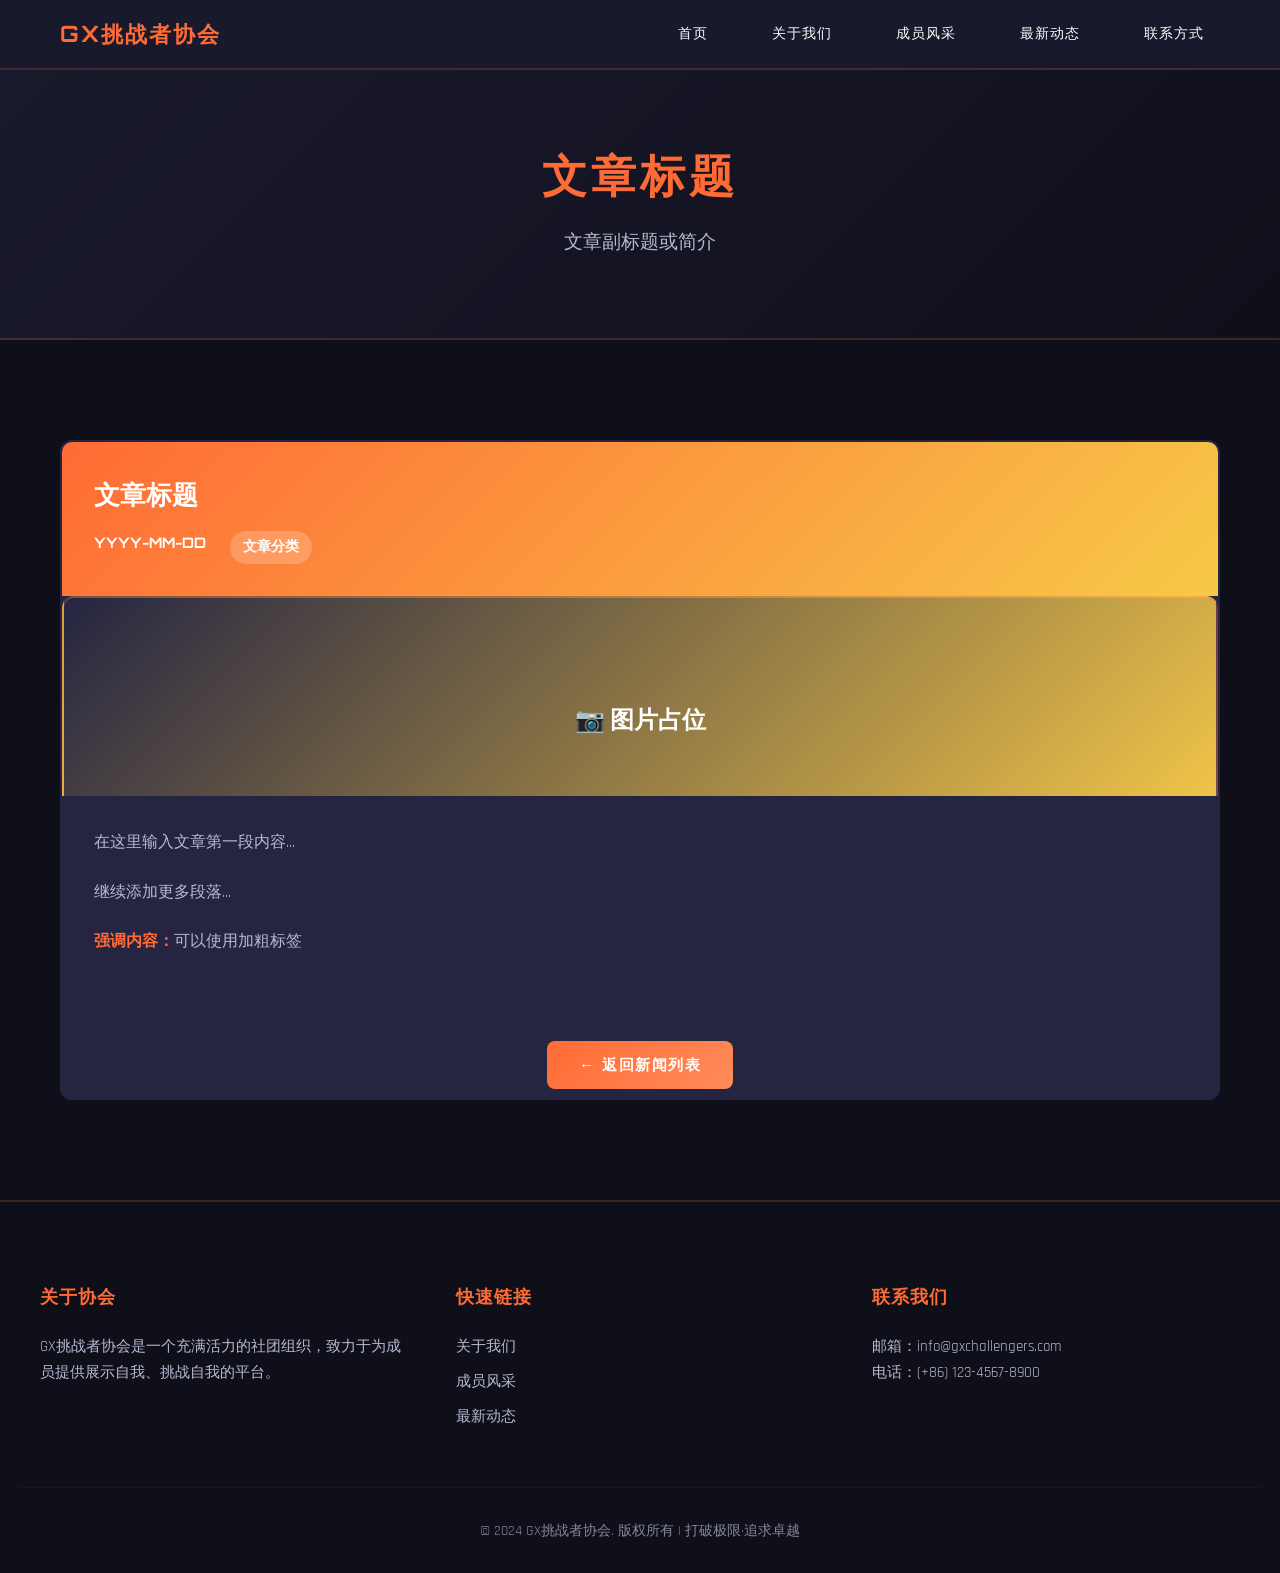
<file: articles/01-template-general.html>
<!DOCTYPE html>
<html lang="zh-CN">
<head>
    <meta charset="UTF-8">
    <meta name="viewport" content="width=device-width, initial-scale=1.0">
    <title>文章标题 - GX挑战者协会</title>
    <link rel="stylesheet" href="../styles.css">
</head>
<body>
    <nav class="navbar">
        <div class="nav-container">
            <div class="logo">
                <span class="logo-text">GX挑战者协会</span>
            </div>
            <ul class="nav-menu">
                <li><a href="../index.html">首页</a></li>
                <li><a href="../about.html">关于我们</a></li>
                <li><a href="../members.html">成员风采</a></li>
                <li><a href="../news.html" class="active">最新动态</a></li>
                <li><a href="../contact.html">联系方式</a></li>
            </ul>
            <div class="hamburger">
                <span></span>
                <span></span>
                <span></span>
            </div>
        </div>
    </nav>

    <section class="page-header">
        <div class="container">
            <h1>文章标题</h1>
            <p>文章副标题或简介</p>
        </div>
    </section>

    <section class="news-list">
        <div class="container">
            <article class="full-news-card">
                <div class="news-header">
                    <h2>文章标题</h2>
                    <div class="news-meta">
                        <span class="date">YYYY-MM-DD</span>
                        <span class="category">文章分类</span>
                    </div>
                </div>
                <div class="news-image">
                    <div class="image-placeholder-large">📷 图片占位</div>
                </div>
                <div class="news-content">
                    <p>在这里输入文章第一段内容...</p>
                    <p>继续添加更多段落...</p>
                    <p><strong>强调内容：</strong>可以使用加粗标签</p>
                </div>
                <div style="text-align: center; margin-top: 2rem;">
                    <a href="../news.html" class="btn btn-primary">← 返回新闻列表</a>
                </div>
            </article>
        </div>
    </section>

    <footer class="footer">
        <div class="footer-content">
            <div class="footer-section">
                <h4>关于协会</h4>
                <p>GX挑战者协会是一个充满活力的社团组织，致力于为成员提供展示自我、挑战自我的平台。</p>
            </div>
            <div class="footer-section">
                <h4>快速链接</h4>
                <ul>
                    <li><a href="../about.html">关于我们</a></li>
                    <li><a href="../members.html">成员风采</a></li>
                    <li><a href="../news.html">最新动态</a></li>
                </ul>
            </div>
            <div class="footer-section">
                <h4>联系我们</h4>
                <p>邮箱：info@gxchallengers.com</p>
                <p>电话：(+86) 123-4567-8900</p>
            </div>
        </div>
        <div class="footer-bottom">
            <p>&copy; 2024 GX挑战者协会. 版权所有 | 打破极限·追求卓越</p>
        </div>
    </footer>

    <script src="../script.js"></script>
</body>
</html>
</file>
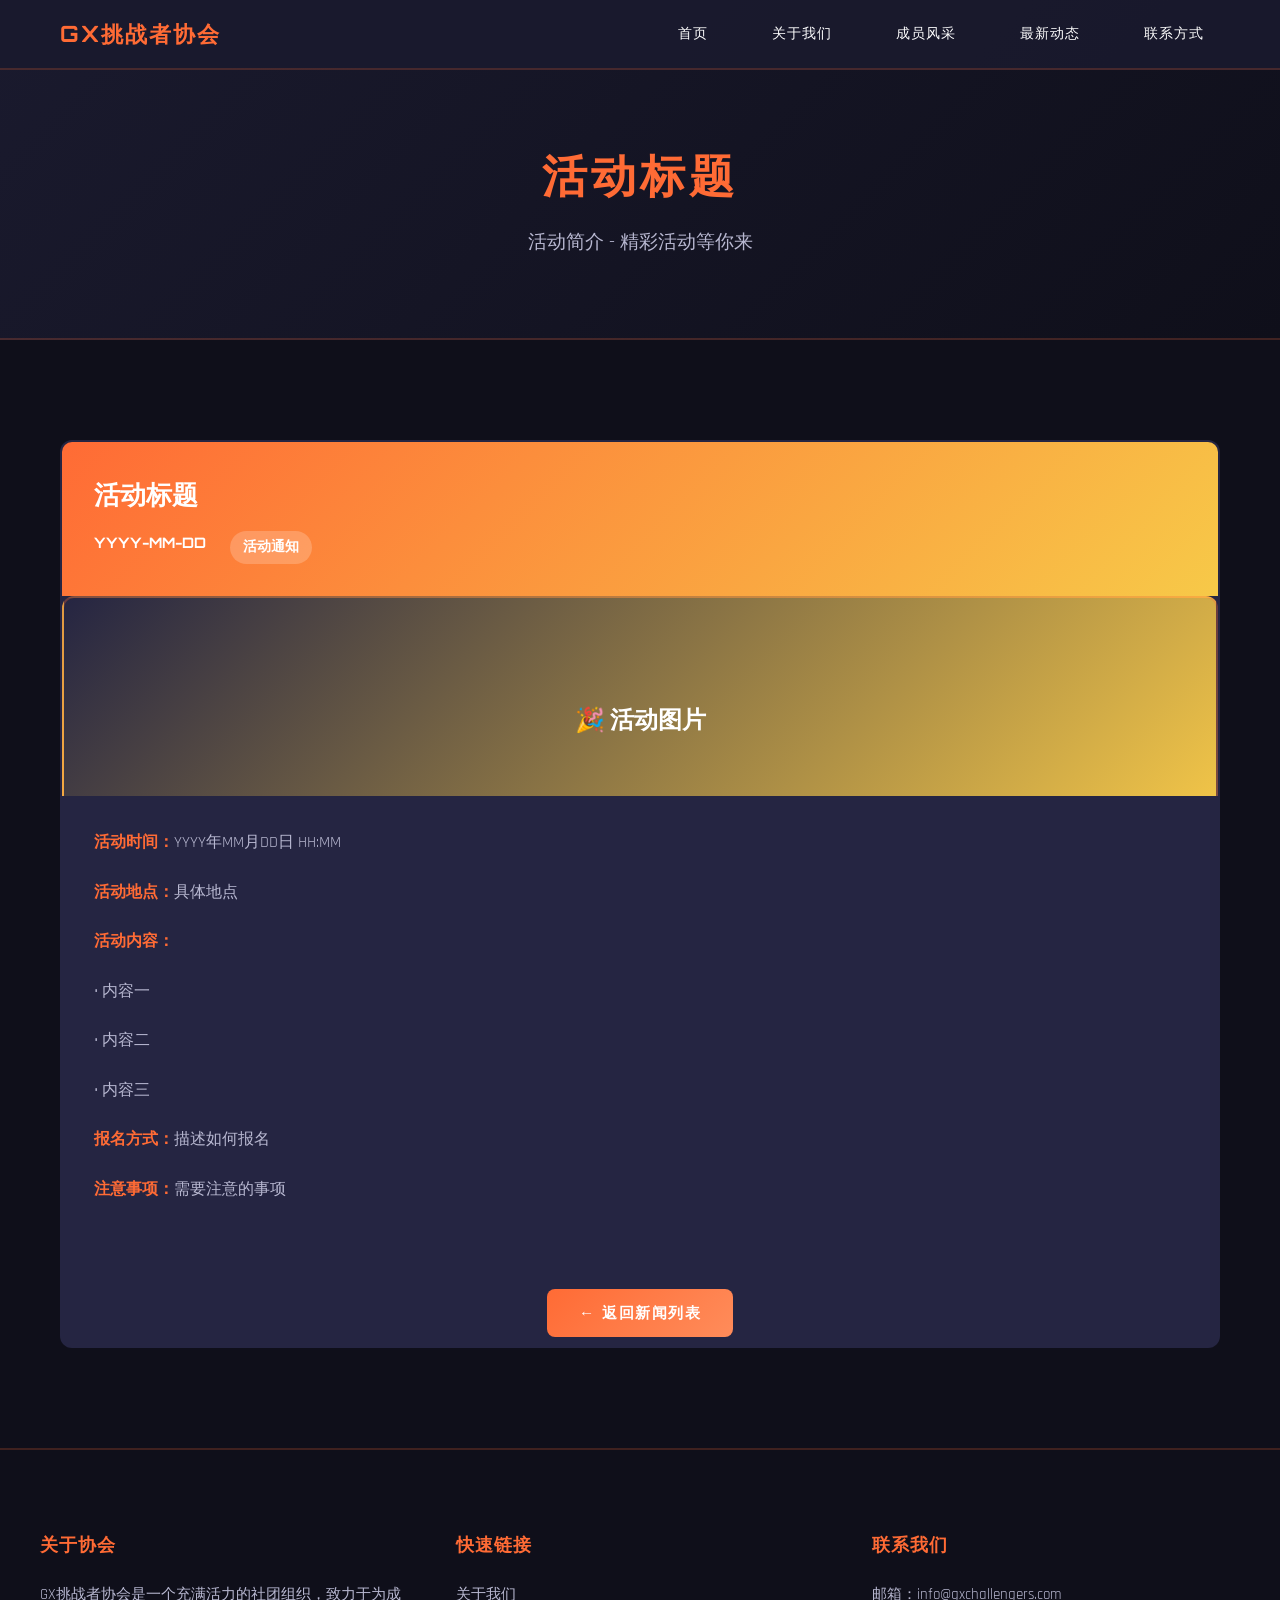
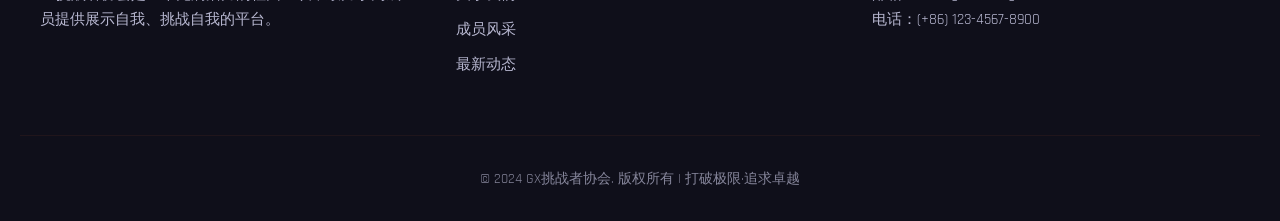
<file: articles/02-template-event.html>
<!DOCTYPE html>
<html lang="zh-CN">
<head>
    <meta charset="UTF-8">
    <meta name="viewport" content="width=device-width, initial-scale=1.0">
    <title>活动标题 - GX挑战者协会</title>
    <link rel="stylesheet" href="../styles.css">
</head>
<body>
    <nav class="navbar">
        <div class="nav-container">
            <div class="logo">
                <span class="logo-text">GX挑战者协会</span>
            </div>
            <ul class="nav-menu">
                <li><a href="../index.html">首页</a></li>
                <li><a href="../about.html">关于我们</a></li>
                <li><a href="../members.html">成员风采</a></li>
                <li><a href="../news.html" class="active">最新动态</a></li>
                <li><a href="../contact.html">联系方式</a></li>
            </ul>
            <div class="hamburger">
                <span></span>
                <span></span>
                <span></span>
            </div>
        </div>
    </nav>

    <section class="page-header">
        <div class="container">
            <h1>活动标题</h1>
            <p>活动简介 - 精彩活动等你来</p>
        </div>
    </section>

    <section class="news-list">
        <div class="container">
            <article class="full-news-card">
                <div class="news-header">
                    <h2>活动标题</h2>
                    <div class="news-meta">
                        <span class="date">YYYY-MM-DD</span>
                        <span class="category">活动通知</span>
                    </div>
                </div>
                <div class="news-image">
                    <div class="image-placeholder-large">🎉 活动图片</div>
                </div>
                <div class="news-content">
                    <p><strong>活动时间：</strong>YYYY年MM月DD日 HH:MM</p>
                    <p><strong>活动地点：</strong>具体地点</p>
                    <p><strong>活动内容：</strong></p>
                    <p>• 内容一</p>
                    <p>• 内容二</p>
                    <p>• 内容三</p>
                    <p><strong>报名方式：</strong>描述如何报名</p>
                    <p><strong>注意事项：</strong>需要注意的事项</p>
                </div>
                <div style="text-align: center; margin-top: 2rem;">
                    <a href="../news.html" class="btn btn-primary">← 返回新闻列表</a>
                </div>
            </article>
        </div>
    </section>

    <footer class="footer">
        <div class="footer-content">
            <div class="footer-section">
                <h4>关于协会</h4>
                <p>GX挑战者协会是一个充满活力的社团组织，致力于为成员提供展示自我、挑战自我的平台。</p>
            </div>
            <div class="footer-section">
                <h4>快速链接</h4>
                <ul>
                    <li><a href="../about.html">关于我们</a></li>
                    <li><a href="../members.html">成员风采</a></li>
                    <li><a href="../news.html">最新动态</a></li>
                </ul>
            </div>
            <div class="footer-section">
                <h4>联系我们</h4>
                <p>邮箱：info@gxchallengers.com</p>
                <p>电话：(+86) 123-4567-8900</p>
            </div>
        </div>
        <div class="footer-bottom">
            <p>&copy; 2024 GX挑战者协会. 版权所有 | 打破极限·追求卓越</p>
        </div>
    </footer>

    <script src="../script.js"></script>
</body>
</html>
</file>
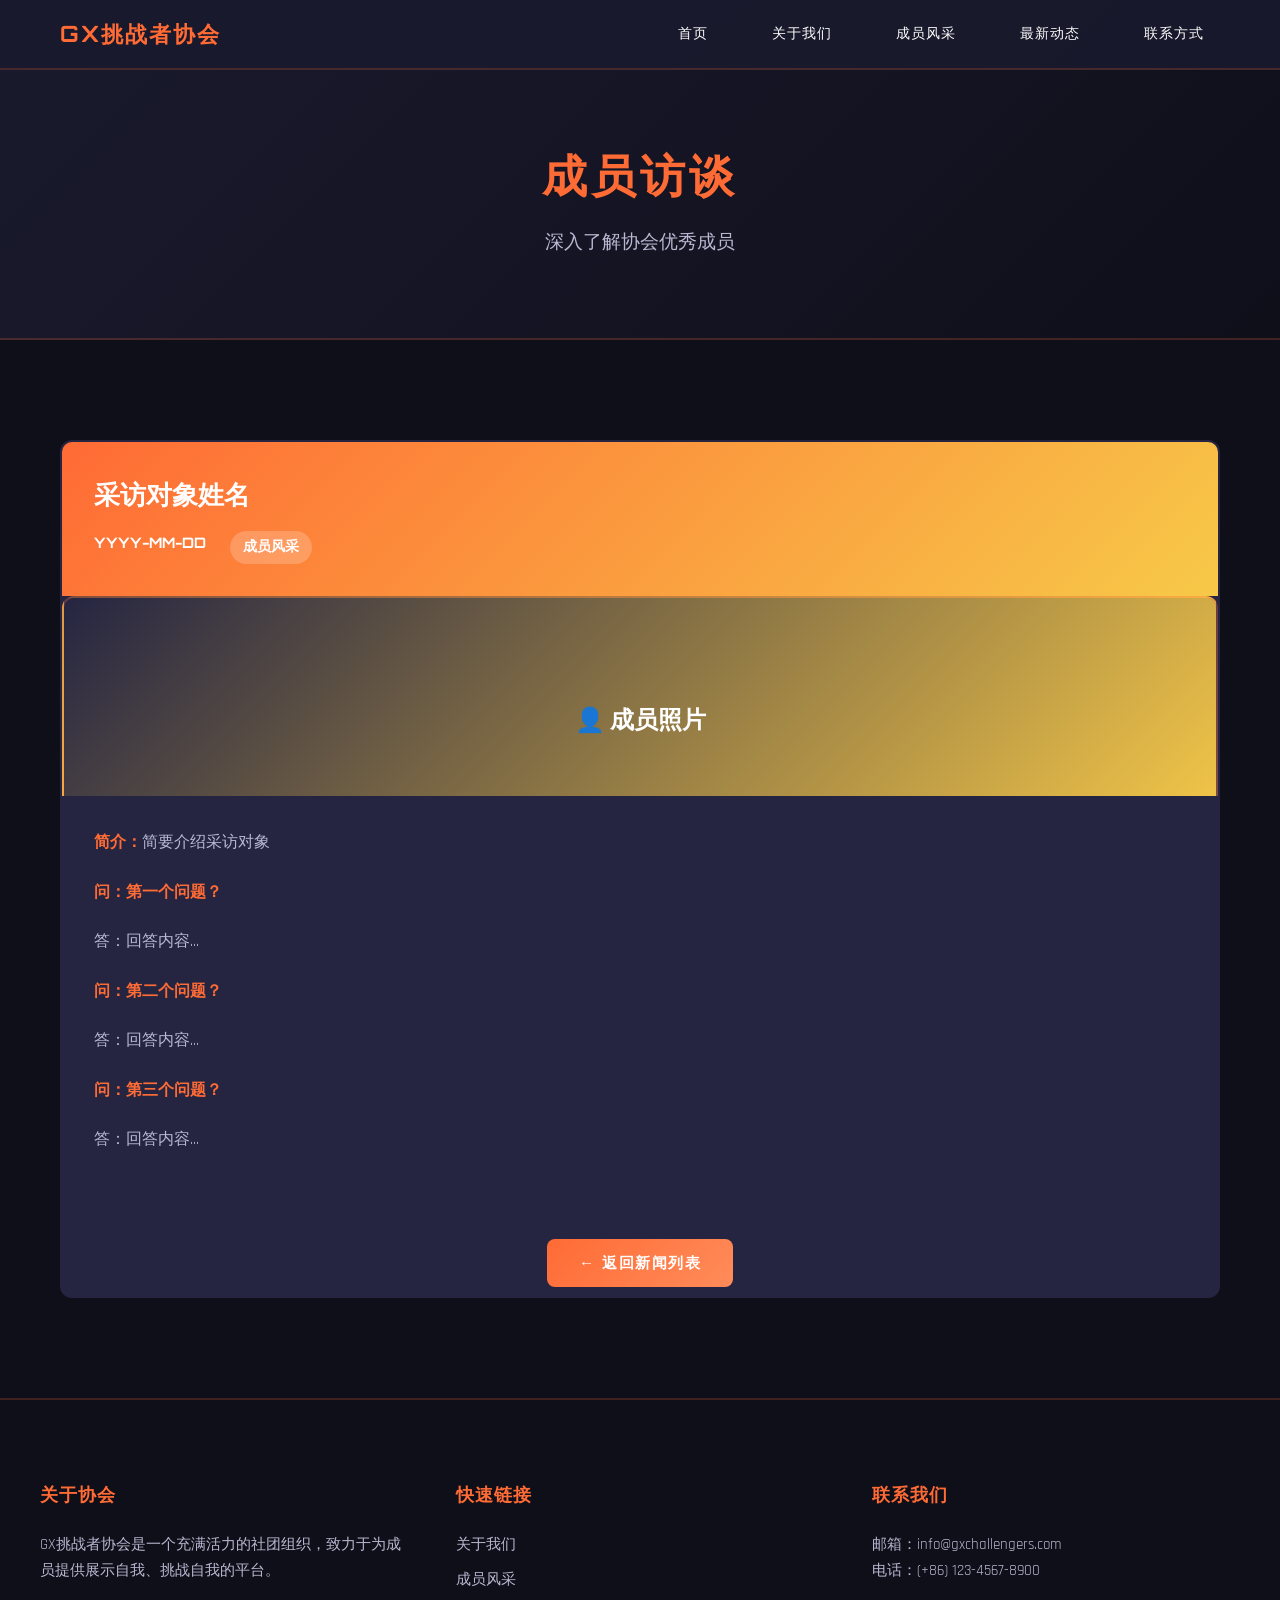
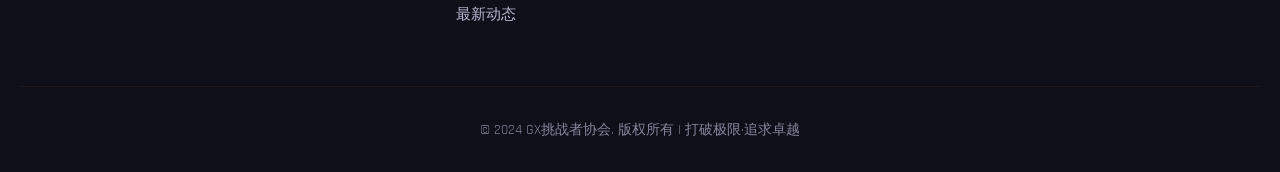
<file: articles/03-template-interview.html>
<!DOCTYPE html>
<html lang="zh-CN">
<head>
    <meta charset="UTF-8">
    <meta name="viewport" content="width=device-width, initial-scale=1.0">
    <title>采访标题 - GX挑战者协会</title>
    <link rel="stylesheet" href="../styles.css">
</head>
<body>
    <nav class="navbar">
        <div class="nav-container">
            <div class="logo">
                <span class="logo-text">GX挑战者协会</span>
            </div>
            <ul class="nav-menu">
                <li><a href="../index.html">首页</a></li>
                <li><a href="../about.html">关于我们</a></li>
                <li><a href="../members.html">成员风采</a></li>
                <li><a href="../news.html" class="active">最新动态</a></li>
                <li><a href="../contact.html">联系方式</a></li>
            </ul>
            <div class="hamburger">
                <span></span>
                <span></span>
                <span></span>
            </div>
        </div>
    </nav>

    <section class="page-header">
        <div class="container">
            <h1>成员访谈</h1>
            <p>深入了解协会优秀成员</p>
        </div>
    </section>

    <section class="news-list">
        <div class="container">
            <article class="full-news-card">
                <div class="news-header">
                    <h2>采访对象姓名</h2>
                    <div class="news-meta">
                        <span class="date">YYYY-MM-DD</span>
                        <span class="category">成员风采</span>
                    </div>
                </div>
                <div class="news-image">
                    <div class="image-placeholder-large">👤 成员照片</div>
                </div>
                <div class="news-content">
                    <p><strong>简介：</strong>简要介绍采访对象</p>
                    <p><strong>问：第一个问题？</strong></p>
                    <p>答：回答内容...</p>
                    <p><strong>问：第二个问题？</strong></p>
                    <p>答：回答内容...</p>
                    <p><strong>问：第三个问题？</strong></p>
                    <p>答：回答内容...</p>
                </div>
                <div style="text-align: center; margin-top: 2rem;">
                    <a href="../news.html" class="btn btn-primary">← 返回新闻列表</a>
                </div>
            </article>
        </div>
    </section>

    <footer class="footer">
        <div class="footer-content">
            <div class="footer-section">
                <h4>关于协会</h4>
                <p>GX挑战者协会是一个充满活力的社团组织，致力于为成员提供展示自我、挑战自我的平台。</p>
            </div>
            <div class="footer-section">
                <h4>快速链接</h4>
                <ul>
                    <li><a href="../about.html">关于我们</a></li>
                    <li><a href="../members.html">成员风采</a></li>
                    <li><a href="../news.html">最新动态</a></li>
                </ul>
            </div>
            <div class="footer-section">
                <h4>联系我们</h4>
                <p>邮箱：info@gxchallengers.com</p>
                <p>电话：(+86) 123-4567-8900</p>
            </div>
        </div>
        <div class="footer-bottom">
            <p>&copy; 2024 GX挑战者协会. 版权所有 | 打破极限·追求卓越</p>
        </div>
    </footer>

    <script src="../script.js"></script>
</body>
</html>
</file>
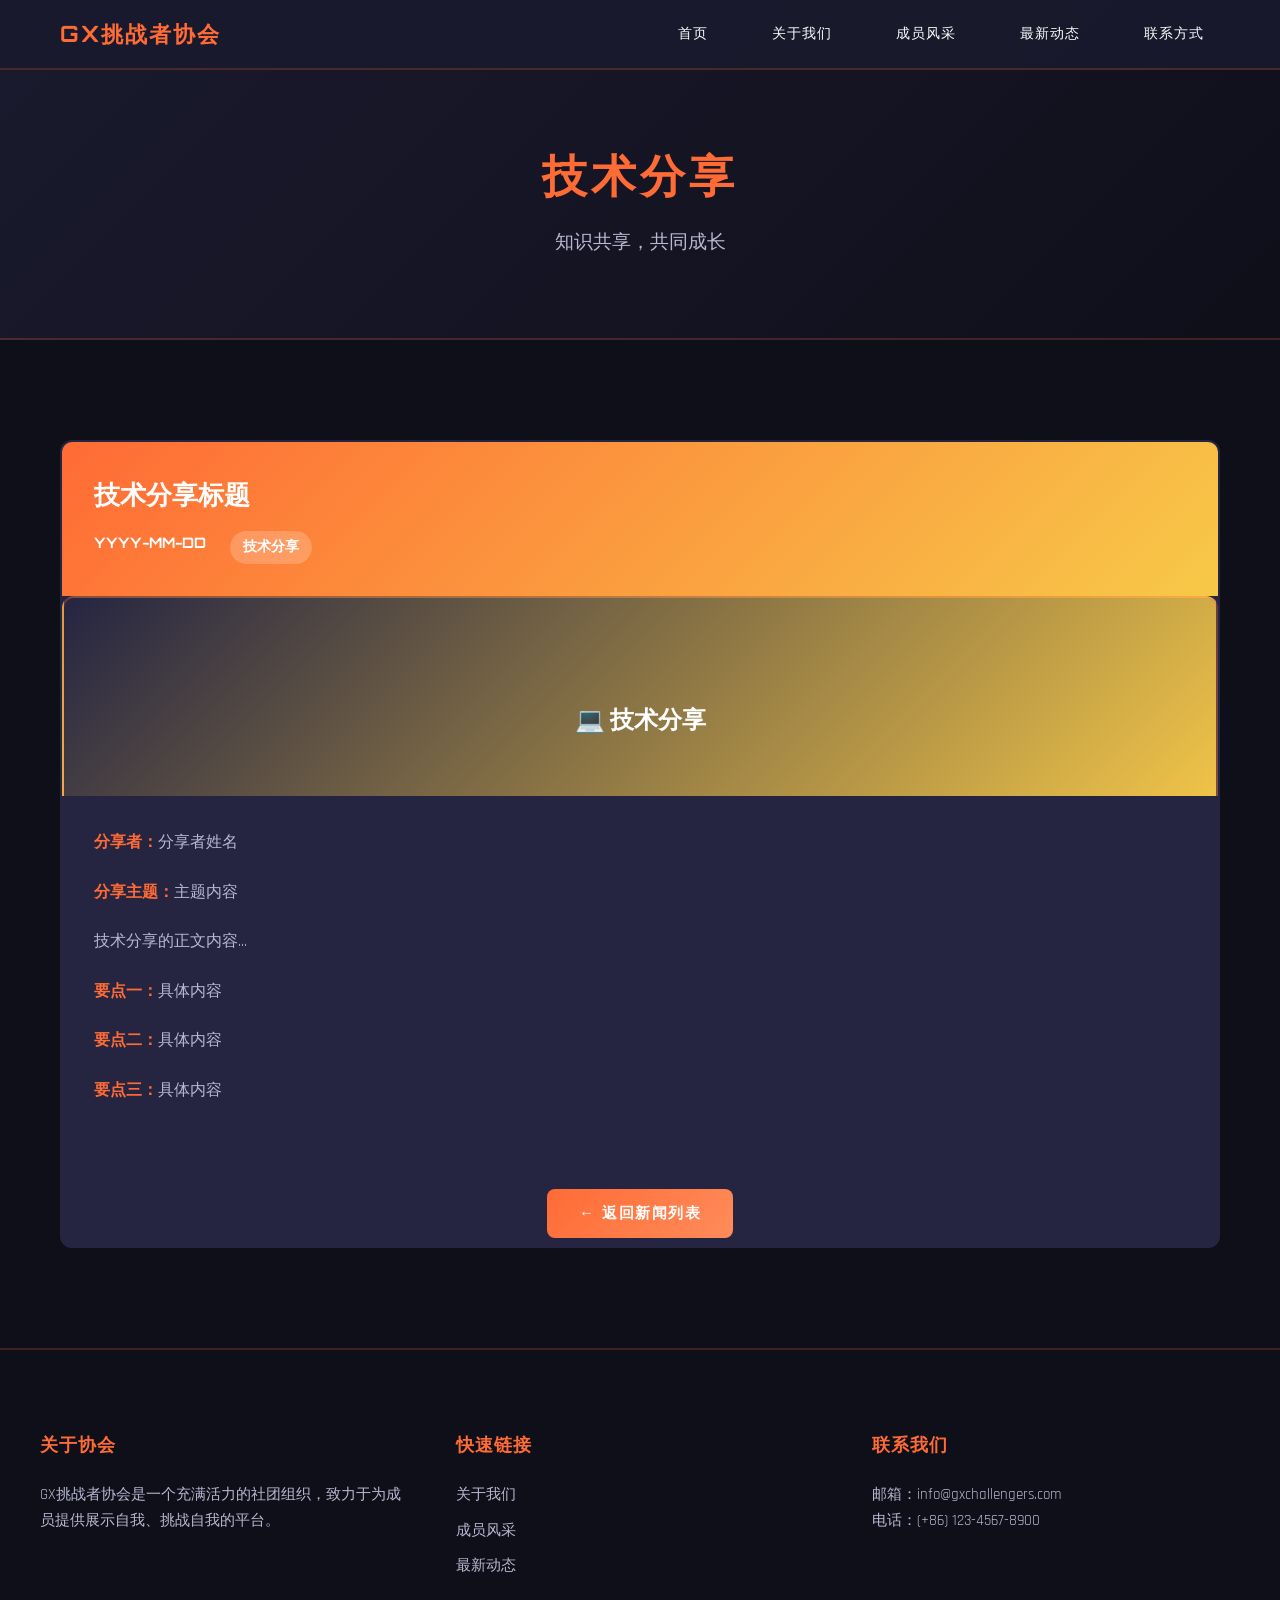
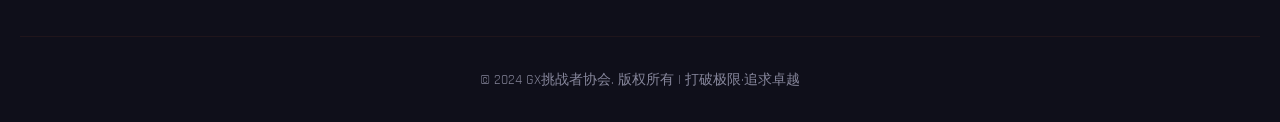
<file: articles/04-template-tech.html>
<!DOCTYPE html>
<html lang="zh-CN">
<head>
    <meta charset="UTF-8">
    <meta name="viewport" content="width=device-width, initial-scale=1.0">
    <title>技术分享标题 - GX挑战者协会</title>
    <link rel="stylesheet" href="../styles.css">
</head>
<body>
    <nav class="navbar">
        <div class="nav-container">
            <div class="logo">
                <span class="logo-text">GX挑战者协会</span>
            </div>
            <ul class="nav-menu">
                <li><a href="../index.html">首页</a></li>
                <li><a href="../about.html">关于我们</a></li>
                <li><a href="../members.html">成员风采</a></li>
                <li><a href="../news.html" class="active">最新动态</a></li>
                <li><a href="../contact.html">联系方式</a></li>
            </ul>
            <div class="hamburger">
                <span></span>
                <span></span>
                <span></span>
            </div>
        </div>
    </nav>

    <section class="page-header">
        <div class="container">
            <h1>技术分享</h1>
            <p>知识共享，共同成长</p>
        </div>
    </section>

    <section class="news-list">
        <div class="container">
            <article class="full-news-card">
                <div class="news-header">
                    <h2>技术分享标题</h2>
                    <div class="news-meta">
                        <span class="date">YYYY-MM-DD</span>
                        <span class="category">技术分享</span>
                    </div>
                </div>
                <div class="news-image">
                    <div class="image-placeholder-large">💻 技术分享</div>
                </div>
                <div class="news-content">
                    <p><strong>分享者：</strong>分享者姓名</p>
                    <p><strong>分享主题：</strong>主题内容</p>
                    <p>技术分享的正文内容...</p>
                    <p><strong>要点一：</strong>具体内容</p>
                    <p><strong>要点二：</strong>具体内容</p>
                    <p><strong>要点三：</strong>具体内容</p>
                </div>
                <div style="text-align: center; margin-top: 2rem;">
                    <a href="../news.html" class="btn btn-primary">← 返回新闻列表</a>
                </div>
            </article>
        </div>
    </section>

    <footer class="footer">
        <div class="footer-content">
            <div class="footer-section">
                <h4>关于协会</h4>
                <p>GX挑战者协会是一个充满活力的社团组织，致力于为成员提供展示自我、挑战自我的平台。</p>
            </div>
            <div class="footer-section">
                <h4>快速链接</h4>
                <ul>
                    <li><a href="../about.html">关于我们</a></li>
                    <li><a href="../members.html">成员风采</a></li>
                    <li><a href="../news.html">最新动态</a></li>
                </ul>
            </div>
            <div class="footer-section">
                <h4>联系我们</h4>
                <p>邮箱：info@gxchallengers.com</p>
                <p>电话：(+86) 123-4567-8900</p>
            </div>
        </div>
        <div class="footer-bottom">
            <p>&copy; 2024 GX挑战者协会. 版权所有 | 打破极限·追求卓越</p>
        </div>
    </footer>

    <script src="../script.js"></script>
</body>
</html>
</file>
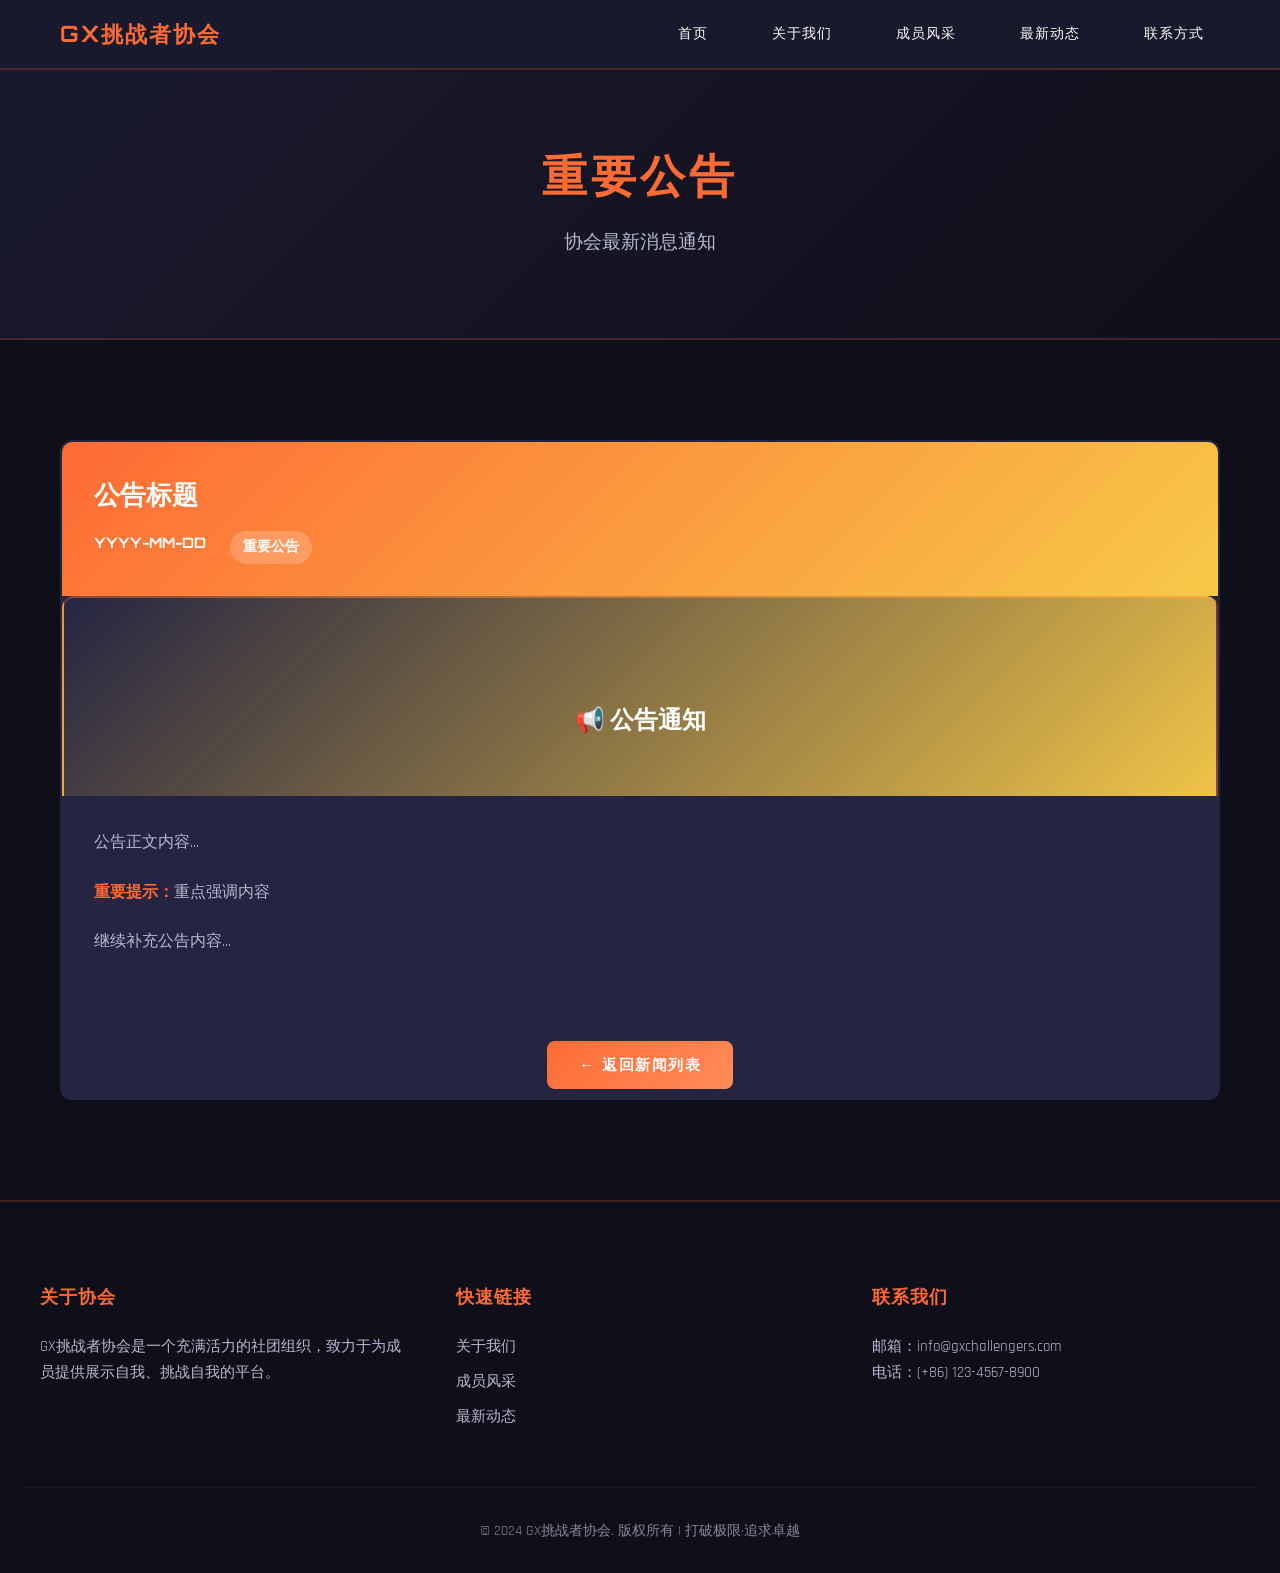
<file: articles/05-template-announcement.html>
<!DOCTYPE html>
<html lang="zh-CN">
<head>
    <meta charset="UTF-8">
    <meta name="viewport" content="width=device-width, initial-scale=1.0">
    <title>公告标题 - GX挑战者协会</title>
    <link rel="stylesheet" href="../styles.css">
</head>
<body>
    <nav class="navbar">
        <div class="nav-container">
            <div class="logo">
                <span class="logo-text">GX挑战者协会</span>
            </div>
            <ul class="nav-menu">
                <li><a href="../index.html">首页</a></li>
                <li><a href="../about.html">关于我们</a></li>
                <li><a href="../members.html">成员风采</a></li>
                <li><a href="../news.html" class="active">最新动态</a></li>
                <li><a href="../contact.html">联系方式</a></li>
            </ul>
            <div class="hamburger">
                <span></span>
                <span></span>
                <span></span>
            </div>
        </div>
    </nav>

    <section class="page-header">
        <div class="container">
            <h1>重要公告</h1>
            <p>协会最新消息通知</p>
        </div>
    </section>

    <section class="news-list">
        <div class="container">
            <article class="full-news-card">
                <div class="news-header">
                    <h2>公告标题</h2>
                    <div class="news-meta">
                        <span class="date">YYYY-MM-DD</span>
                        <span class="category">重要公告</span>
                    </div>
                </div>
                <div class="news-image">
                    <div class="image-placeholder-large">📢 公告通知</div>
                </div>
                <div class="news-content">
                    <p>公告正文内容...</p>
                    <p><strong>重要提示：</strong>重点强调内容</p>
                    <p>继续补充公告内容...</p>
                </div>
                <div style="text-align: center; margin-top: 2rem;">
                    <a href="../news.html" class="btn btn-primary">← 返回新闻列表</a>
                </div>
            </article>
        </div>
    </section>

    <footer class="footer">
        <div class="footer-content">
            <div class="footer-section">
                <h4>关于协会</h4>
                <p>GX挑战者协会是一个充满活力的社团组织，致力于为成员提供展示自我、挑战自我的平台。</p>
            </div>
            <div class="footer-section">
                <h4>快速链接</h4>
                <ul>
                    <li><a href="../about.html">关于我们</a></li>
                    <li><a href="../members.html">成员风采</a></li>
                    <li><a href="../news.html">最新动态</a></li>
                </ul>
            </div>
            <div class="footer-section">
                <h4>联系我们</h4>
                <p>邮箱：info@gxchallengers.com</p>
                <p>电话：(+86) 123-4567-8900</p>
            </div>
        </div>
        <div class="footer-bottom">
            <p>&copy; 2024 GX挑战者协会. 版权所有 | 打破极限·追求卓越</p>
        </div>
    </footer>

    <script src="../script.js"></script>
</body>
</html>
</file>
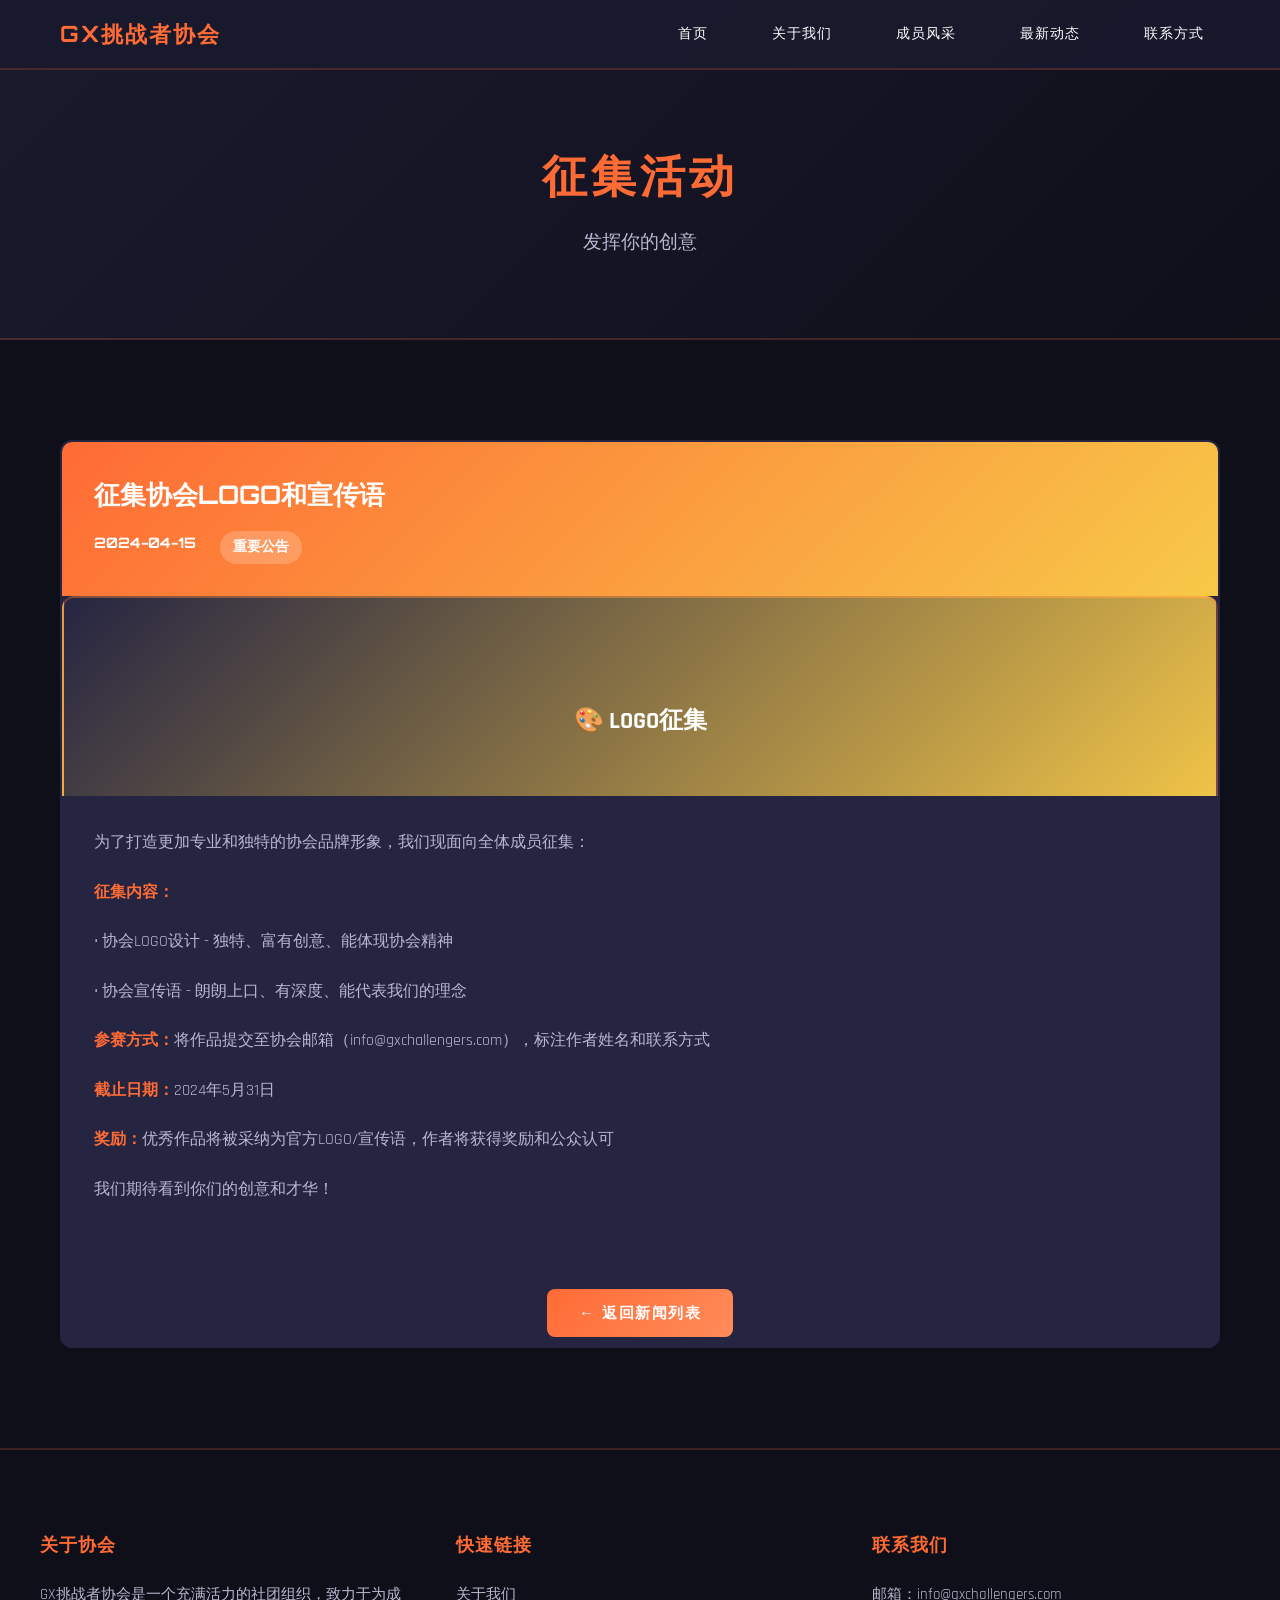
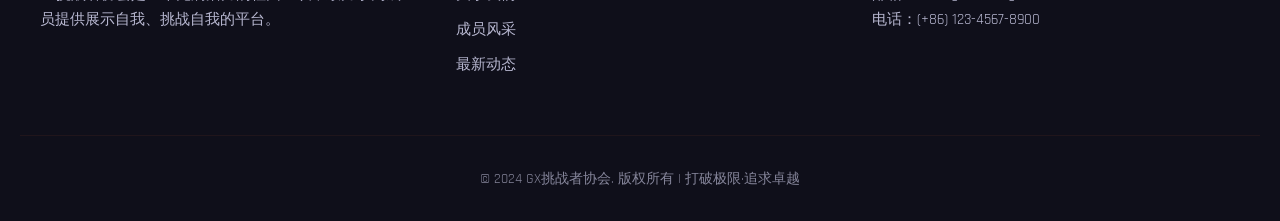
<file: articles/2024-04-15-logo-contest.html>
<!DOCTYPE html>
<html lang="zh-CN">
<head>
    <meta charset="UTF-8">
    <meta name="viewport" content="width=device-width, initial-scale=1.0">
    <title>征集协会LOGO和宣传语 - GX挑战者协会</title>
    <link rel="stylesheet" href="../styles.css">
</head>
<body>
    <nav class="navbar">
        <div class="nav-container">
            <div class="logo">
                <span class="logo-text">GX挑战者协会</span>
            </div>
            <ul class="nav-menu">
                <li><a href="../index.html">首页</a></li>
                <li><a href="../about.html">关于我们</a></li>
                <li><a href="../members.html">成员风采</a></li>
                <li><a href="../news.html" class="active">最新动态</a></li>
                <li><a href="../contact.html">联系方式</a></li>
            </ul>
            <div class="hamburger">
                <span></span>
                <span></span>
                <span></span>
            </div>
        </div>
    </nav>

    <section class="page-header">
        <div class="container">
            <h1>征集活动</h1>
            <p>发挥你的创意</p>
        </div>
    </section>

    <section class="news-list">
        <div class="container">
            <article class="full-news-card">
                <div class="news-header">
                    <h2>征集协会LOGO和宣传语</h2>
                    <div class="news-meta">
                        <span class="date">2024-04-15</span>
                        <span class="category">重要公告</span>
                    </div>
                </div>
                <div class="news-image">
                    <div class="image-placeholder-large">🎨 LOGO征集</div>
                </div>
                <div class="news-content">
                    <p>为了打造更加专业和独特的协会品牌形象，我们现面向全体成员征集：</p>
                    <p><strong>征集内容：</strong></p>
                    <p>• 协会LOGO设计 - 独特、富有创意、能体现协会精神</p>
                    <p>• 协会宣传语 - 朗朗上口、有深度、能代表我们的理念</p>
                    <p><strong>参赛方式：</strong>将作品提交至协会邮箱（info@gxchallengers.com），标注作者姓名和联系方式</p>
                    <p><strong>截止日期：</strong>2024年5月31日</p>
                    <p><strong>奖励：</strong>优秀作品将被采纳为官方LOGO/宣传语，作者将获得奖励和公众认可</p>
                    <p>我们期待看到你们的创意和才华！</p>
                </div>
                <div style="text-align: center; margin-top: 2rem;">
                    <a href="../news.html" class="btn btn-primary">← 返回新闻列表</a>
                </div>
            </article>
        </div>
    </section>

    <footer class="footer">
        <div class="footer-content">
            <div class="footer-section">
                <h4>关于协会</h4>
                <p>GX挑战者协会是一个充满活力的社团组织，致力于为成员提供展示自我、挑战自我的平台。</p>
            </div>
            <div class="footer-section">
                <h4>快速链接</h4>
                <ul>
                    <li><a href="../about.html">关于我们</a></li>
                    <li><a href="../members.html">成员风采</a></li>
                    <li><a href="../news.html">最新动态</a></li>
                </ul>
            </div>
            <div class="footer-section">
                <h4>联系我们</h4>
                <p>邮箱：info@gxchallengers.com</p>
                <p>电话：(+86) 123-4567-8900</p>
            </div>
        </div>
        <div class="footer-bottom">
            <p>&copy; 2024 GX挑战者协会. 版权所有 | 打破极限·追求卓越</p>
        </div>
    </footer>

    <script src="../script.js"></script>
</body>
</html>
</file>
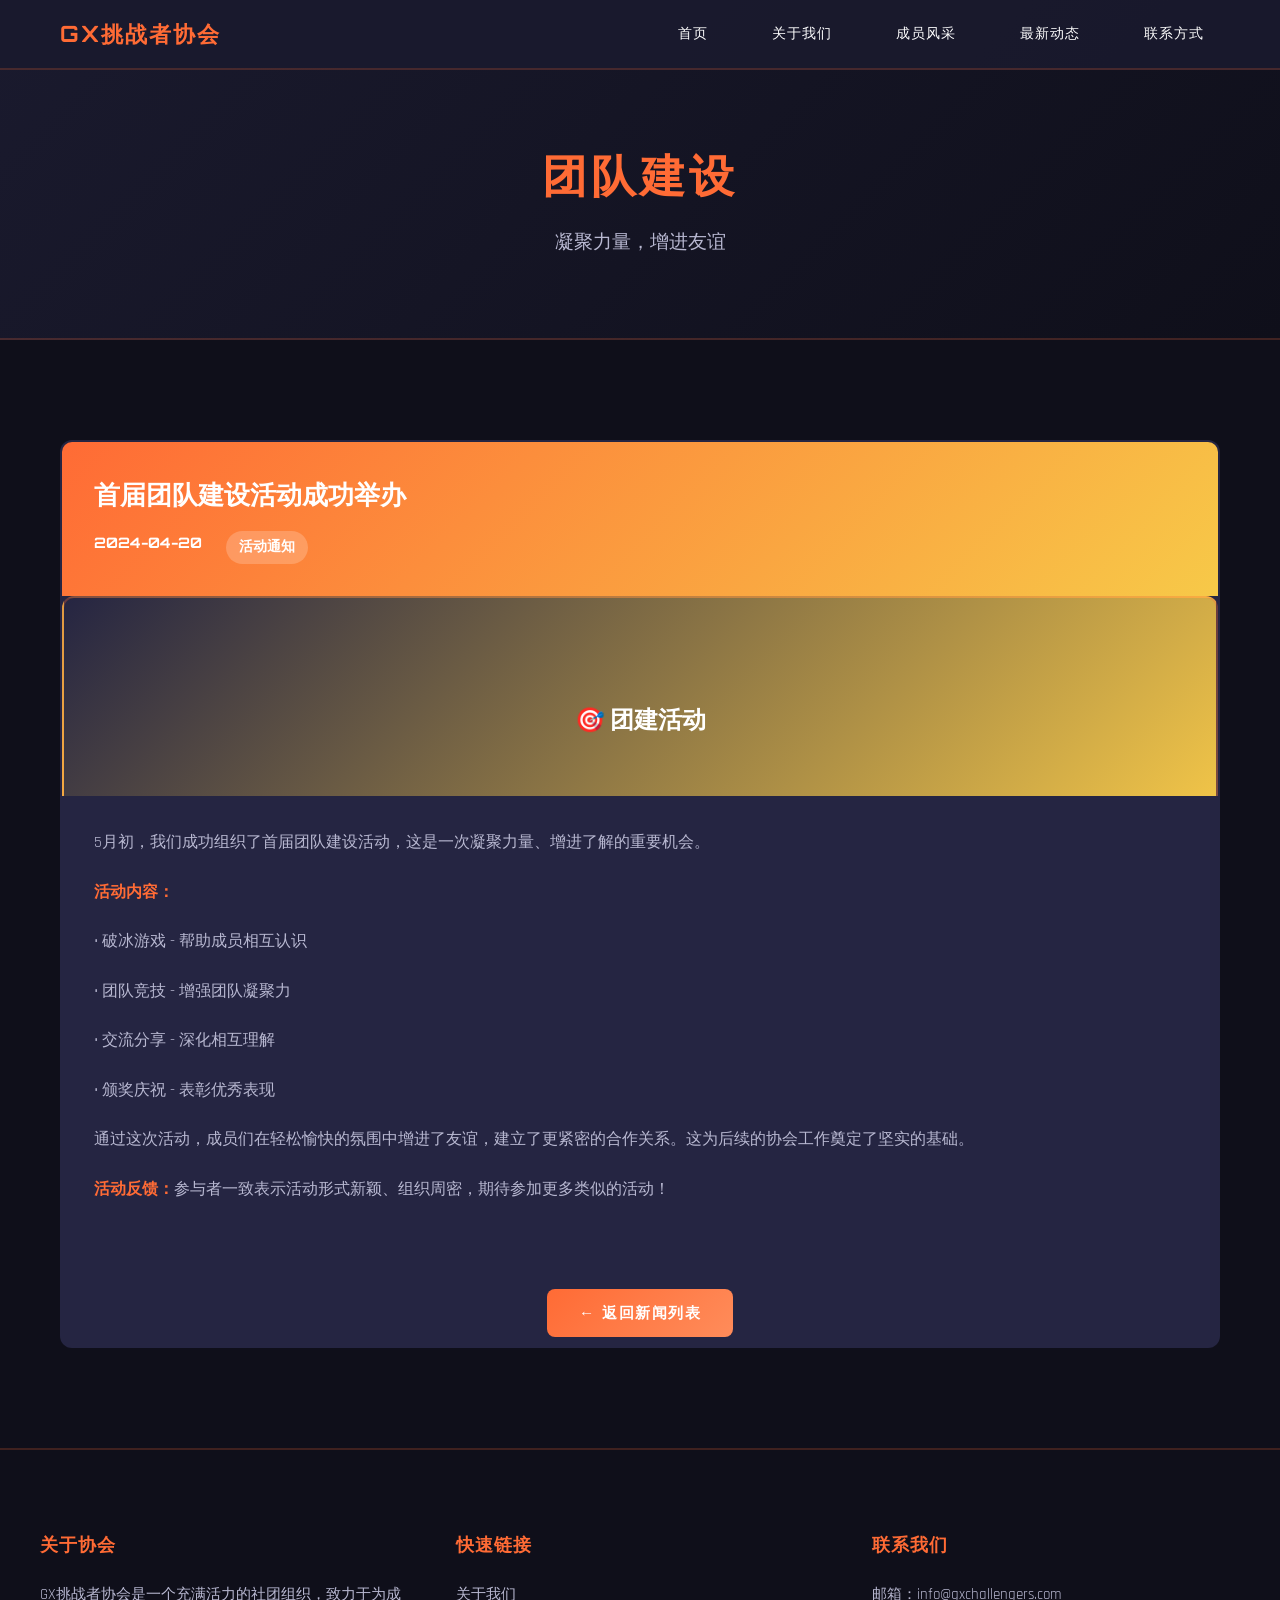
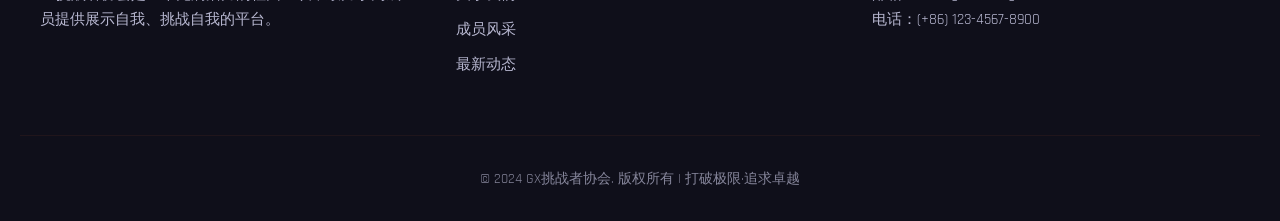
<file: articles/2024-04-20-team-building.html>
<!DOCTYPE html>
<html lang="zh-CN">
<head>
    <meta charset="UTF-8">
    <meta name="viewport" content="width=device-width, initial-scale=1.0">
    <title>首届团队建设活动成功举办 - GX挑战者协会</title>
    <link rel="stylesheet" href="../styles.css">
</head>
<body>
    <nav class="navbar">
        <div class="nav-container">
            <div class="logo">
                <span class="logo-text">GX挑战者协会</span>
            </div>
            <ul class="nav-menu">
                <li><a href="../index.html">首页</a></li>
                <li><a href="../about.html">关于我们</a></li>
                <li><a href="../members.html">成员风采</a></li>
                <li><a href="../news.html" class="active">最新动态</a></li>
                <li><a href="../contact.html">联系方式</a></li>
            </ul>
            <div class="hamburger">
                <span></span>
                <span></span>
                <span></span>
            </div>
        </div>
    </nav>

    <section class="page-header">
        <div class="container">
            <h1>团队建设</h1>
            <p>凝聚力量，增进友谊</p>
        </div>
    </section>

    <section class="news-list">
        <div class="container">
            <article class="full-news-card">
                <div class="news-header">
                    <h2>首届团队建设活动成功举办</h2>
                    <div class="news-meta">
                        <span class="date">2024-04-20</span>
                        <span class="category">活动通知</span>
                    </div>
                </div>
                <div class="news-image">
                    <div class="image-placeholder-large">🎯 团建活动</div>
                </div>
                <div class="news-content">
                    <p>5月初，我们成功组织了首届团队建设活动，这是一次凝聚力量、增进了解的重要机会。</p>
                    <p><strong>活动内容：</strong></p>
                    <p>• 破冰游戏 - 帮助成员相互认识</p>
                    <p>• 团队竞技 - 增强团队凝聚力</p>
                    <p>• 交流分享 - 深化相互理解</p>
                    <p>• 颁奖庆祝 - 表彰优秀表现</p>
                    <p>通过这次活动，成员们在轻松愉快的氛围中增进了友谊，建立了更紧密的合作关系。这为后续的协会工作奠定了坚实的基础。</p>
                    <p><strong>活动反馈：</strong>参与者一致表示活动形式新颖、组织周密，期待参加更多类似的活动！</p>
                </div>
                <div style="text-align: center; margin-top: 2rem;">
                    <a href="../news.html" class="btn btn-primary">← 返回新闻列表</a>
                </div>
            </article>
        </div>
    </section>

    <footer class="footer">
        <div class="footer-content">
            <div class="footer-section">
                <h4>关于协会</h4>
                <p>GX挑战者协会是一个充满活力的社团组织，致力于为成员提供展示自我、挑战自我的平台。</p>
            </div>
            <div class="footer-section">
                <h4>快速链接</h4>
                <ul>
                    <li><a href="../about.html">关于我们</a></li>
                    <li><a href="../members.html">成员风采</a></li>
                    <li><a href="../news.html">最新动态</a></li>
                </ul>
            </div>
            <div class="footer-section">
                <h4>联系我们</h4>
                <p>邮箱：info@gxchallengers.com</p>
                <p>电话：(+86) 123-4567-8900</p>
            </div>
        </div>
        <div class="footer-bottom">
            <p>&copy; 2024 GX挑战者协会. 版权所有 | 打破极限·追求卓越</p>
        </div>
    </footer>

    <script src="../script.js"></script>
</body>
</html>
</file>
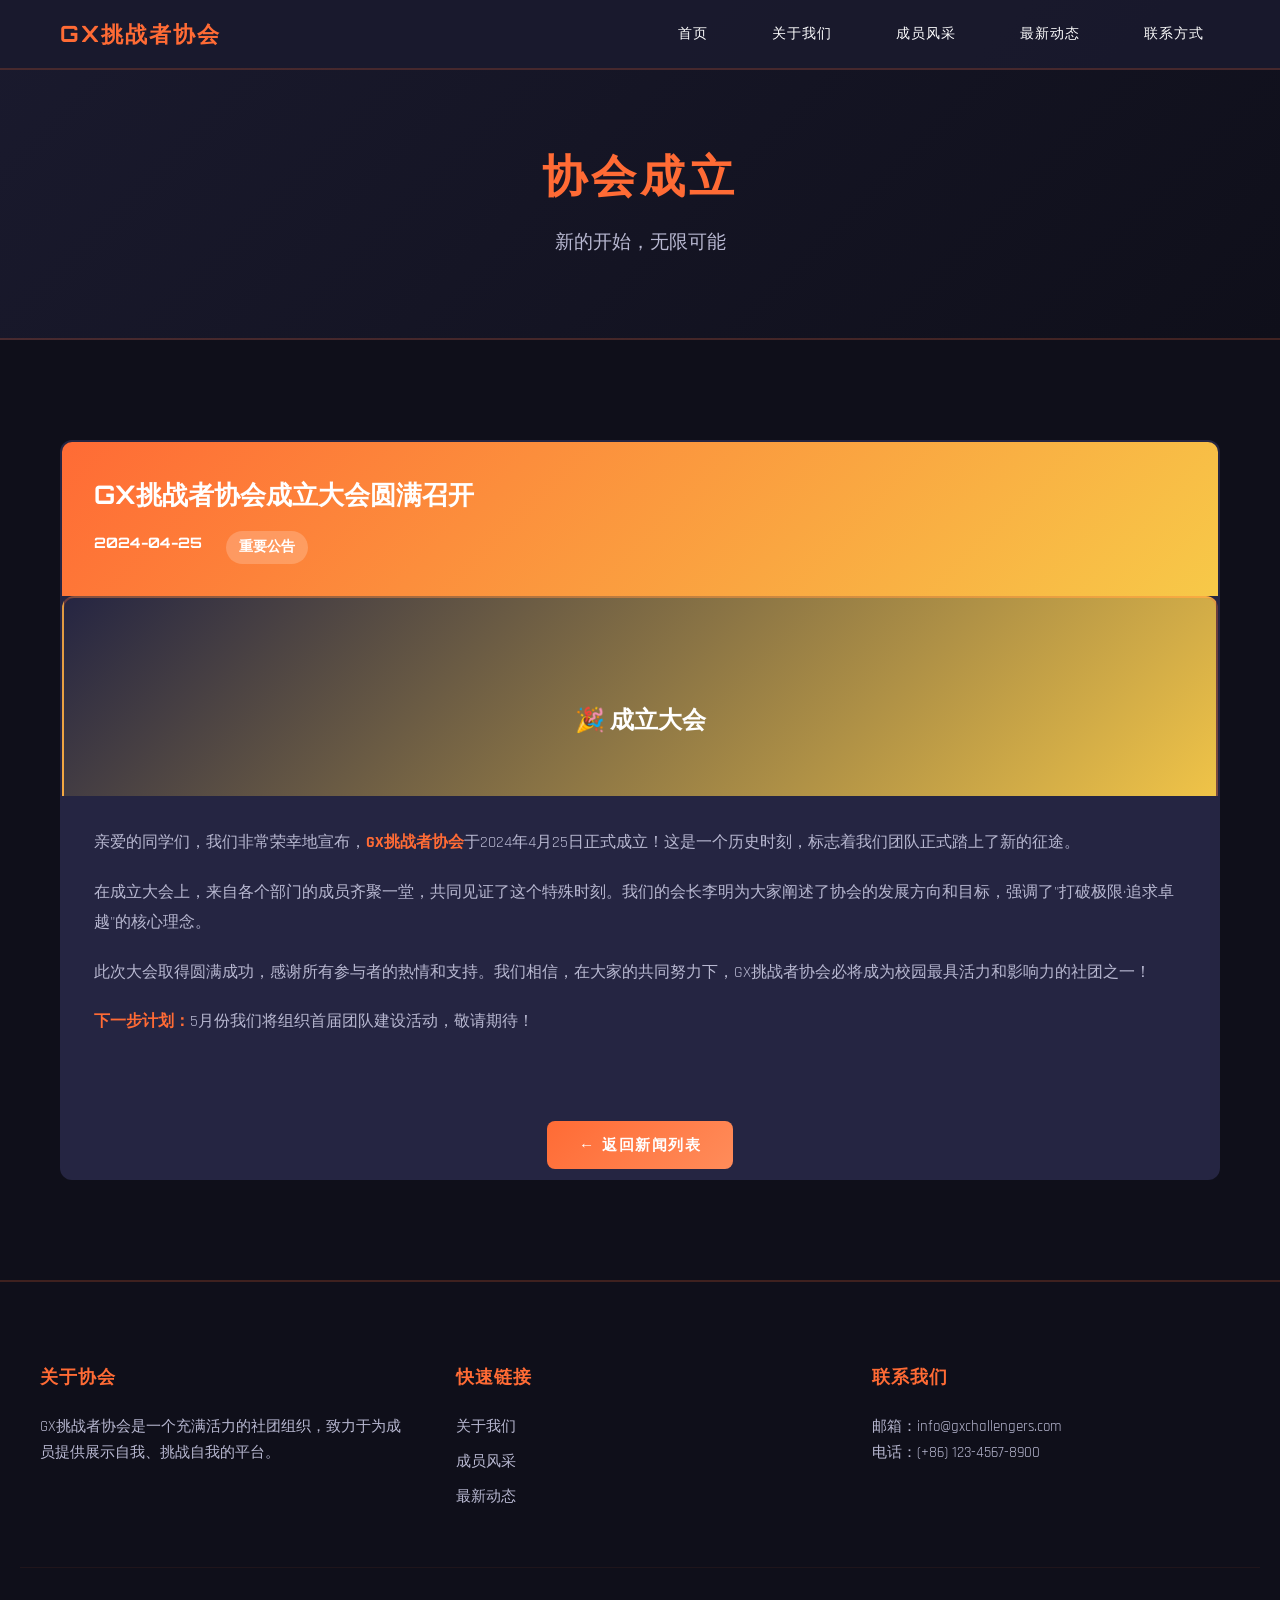
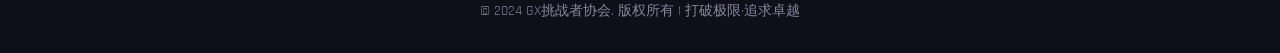
<file: articles/2024-04-25-founding.html>
<!DOCTYPE html>
<html lang="zh-CN">
<head>
    <meta charset="UTF-8">
    <meta name="viewport" content="width=device-width, initial-scale=1.0">
    <title>GX挑战者协会成立大会圆满召开 - GX挑战者协会</title>
    <link rel="stylesheet" href="../styles.css">
</head>
<body>
    <nav class="navbar">
        <div class="nav-container">
            <div class="logo">
                <span class="logo-text">GX挑战者协会</span>
            </div>
            <ul class="nav-menu">
                <li><a href="../index.html">首页</a></li>
                <li><a href="../about.html">关于我们</a></li>
                <li><a href="../members.html">成员风采</a></li>
                <li><a href="../news.html" class="active">最新动态</a></li>
                <li><a href="../contact.html">联系方式</a></li>
            </ul>
            <div class="hamburger">
                <span></span>
                <span></span>
                <span></span>
            </div>
        </div>
    </nav>

    <section class="page-header">
        <div class="container">
            <h1>协会成立</h1>
            <p>新的开始，无限可能</p>
        </div>
    </section>

    <section class="news-list">
        <div class="container">
            <article class="full-news-card">
                <div class="news-header">
                    <h2>GX挑战者协会成立大会圆满召开</h2>
                    <div class="news-meta">
                        <span class="date">2024-04-25</span>
                        <span class="category">重要公告</span>
                    </div>
                </div>
                <div class="news-image">
                    <div class="image-placeholder-large">🎉 成立大会</div>
                </div>
                <div class="news-content">
                    <p>亲爱的同学们，我们非常荣幸地宣布，<strong>GX挑战者协会</strong>于2024年4月25日正式成立！这是一个历史时刻，标志着我们团队正式踏上了新的征途。</p>
                    <p>在成立大会上，来自各个部门的成员齐聚一堂，共同见证了这个特殊时刻。我们的会长李明为大家阐述了协会的发展方向和目标，强调了"打破极限·追求卓越"的核心理念。</p>
                    <p>此次大会取得圆满成功，感谢所有参与者的热情和支持。我们相信，在大家的共同努力下，GX挑战者协会必将成为校园最具活力和影响力的社团之一！</p>
                    <p><strong>下一步计划：</strong>5月份我们将组织首届团队建设活动，敬请期待！</p>
                </div>
                <div style="text-align: center; margin-top: 2rem;">
                    <a href="../news.html" class="btn btn-primary">← 返回新闻列表</a>
                </div>
            </article>
        </div>
    </section>

    <footer class="footer">
        <div class="footer-content">
            <div class="footer-section">
                <h4>关于协会</h4>
                <p>GX挑战者协会是一个充满活力的社团组织，致力于为成员提供展示自我、挑战自我的平台。</p>
            </div>
            <div class="footer-section">
                <h4>快速链接</h4>
                <ul>
                    <li><a href="../about.html">关于我们</a></li>
                    <li><a href="../members.html">成员风采</a></li>
                    <li><a href="../news.html">最新动态</a></li>
                </ul>
            </div>
            <div class="footer-section">
                <h4>联系我们</h4>
                <p>邮箱：info@gxchallengers.com</p>
                <p>电话：(+86) 123-4567-8900</p>
            </div>
        </div>
        <div class="footer-bottom">
            <p>&copy; 2024 GX挑战者协会. 版权所有 | 打破极限·追求卓越</p>
        </div>
    </footer>

    <script src="../script.js"></script>
</body>
</html>
</file>
<file: styles.css>
/* ===== GX挑战者协会官网样式表 - 活力科技风格 ===== */
@import url('https://fonts.googleapis.com/css2?family=Orbitron:wght@400;500;600;700;800;900&family=Rajdhani:wght@300;400;500;600;700&display=swap');

* {
    margin: 0;
    padding: 0;
    box-sizing: border-box;
    cursor: pointer;
}

html {
    scroll-behavior: smooth;
}

:root {
    --primary-color: #FF6B35;
    --secondary-color: #F7C948;
    --accent-color: #00D4AA;
    --dark-color: #1a1a2e;
    --darker-color: #0f0f1a;
    --light-color: #252542;
    --text-color: #ffffff;
    --text-muted: #b8b8d1;
    --border-radius: 12px;
    --transition: all 0.3s ease;
}

body {
    font-family: 'Rajdhani', 'Segoe UI', Tahoma, Geneva, Verdana, sans-serif;
    color: var(--text-color);
    line-height: 1.6;
    background: var(--dark-color);
}

.container {
    max-width: 1200px;
    margin: 0 auto;
    padding: 0 20px;
}

h1, h2, h3, h4, h5, h6 {
    font-family: 'Orbitron', sans-serif;
}

/* ===== 点击波纹效果 ===== */
.click-effect {
    position: relative;
    overflow: hidden;
}

.click-effect::after {
    content: '';
    position: absolute;
    width: 100%;
    height: 100%;
    top: 0;
    left: 0;
    pointer-events: none;
    background-image: radial-gradient(circle, var(--primary-color) 10%, transparent 10%);
    background-repeat: no-repeat;
    background-position: 50%;
    transform: scale(0);
    opacity: 0;
}

.click-effect:active::after {
    animation: ripple 0.6s ease-out;
}

@keyframes ripple {
    0% {
        transform: scale(0);
        opacity: 0.5;
    }
    100% {
        transform: scale(2.5);
        opacity: 0;
    }
}

/* ===== 按钮点击效果 ===== */
.btn {
    position: relative;
    overflow: hidden;
    font-family: 'Orbitron', sans-serif;
    padding: 12px 32px;
    border-radius: 8px;
    text-decoration: none;
    font-weight: 600;
    font-size: 0.95rem;
    text-transform: uppercase;
    letter-spacing: 1.5px;
    transition: var(--transition);
    border: none;
    cursor: pointer;
    display: inline-block;
    text-align: center;
}

.btn::before {
    content: '';
    position: absolute;
    top: 50%;
    left: 50%;
    width: 0;
    height: 0;
    background: rgba(255, 255, 255, 0.3);
    border-radius: 50%;
    transform: translate(-50%, -50%);
    transition: width 0.5s, height 0.5s;
}

.btn:active::before {
    width: 300px;
    height: 300px;
}

.btn-primary {
    background: linear-gradient(135deg, var(--primary-color), #ff8c5a);
    color: white;
}

.btn-primary:hover {
    transform: translateY(-3px) scale(1.02);
    box-shadow: 0 10px 30px rgba(255, 107, 53, 0.4);
}

.btn-primary:active {
    transform: translateY(-1px) scale(0.98);
}

.btn-secondary {
    background: transparent;
    color: var(--primary-color);
    border: 2px solid var(--primary-color);
}

.btn-secondary:hover {
    background: rgba(255, 107, 53, 0.1);
    transform: translateY(-3px);
}

.btn-secondary:active {
    transform: translateY(-1px) scale(0.98);
}

/* ===== 导航栏 ===== */
.navbar {
    background: rgba(26, 26, 46, 0.95);
    padding: 1rem 0;
    position: fixed;
    top: 0;
    left: 0;
    right: 0;
    z-index: 1000;
    border-bottom: 2px solid rgba(255, 107, 53, 0.2);
    transition: var(--transition);
}

.navbar:hover {
    border-bottom-color: rgba(255, 107, 53, 0.4);
}

.nav-container {
    max-width: 1200px;
    margin: 0 auto;
    padding: 0 20px;
    display: flex;
    justify-content: space-between;
    align-items: center;
}

.logo {
    font-family: 'Orbitron', sans-serif;
    font-weight: 700;
    font-size: 1.4rem;
    text-transform: uppercase;
    letter-spacing: 2px;
}

.logo-text {
    color: var(--primary-color);
    display: flex;
    align-items: center;
    gap: 10px;
    transition: var(--transition);
}

.logo-text:hover {
    text-shadow: 0 0 20px var(--primary-color);
}

.nav-menu {
    display: flex;
    list-style: none;
    gap: 2rem;
}

.nav-menu a {
    font-family: 'Orbitron', sans-serif;
    color: var(--text-color);
    text-decoration: none;
    font-weight: 500;
    font-size: 0.9rem;
    text-transform: uppercase;
    letter-spacing: 1px;
    transition: var(--transition);
    padding: 0.5rem 1rem;
    border-radius: 6px;
    position: relative;
}

.nav-menu a::before {
    content: '';
    position: absolute;
    bottom: 0;
    left: 50%;
    width: 0;
    height: 2px;
    background: var(--primary-color);
    transition: var(--transition);
    transform: translateX(-50%);
}

.nav-menu a:hover::before,
.nav-menu a.active::before {
    width: 80%;
}

.nav-menu a:hover,
.nav-menu a.active {
    color: var(--primary-color);
    background: rgba(255, 107, 53, 0.1);
}

.nav-menu a:active {
    transform: scale(0.95);
}

.hamburger {
    display: none;
    flex-direction: column;
    cursor: pointer;
    gap: 6px;
}

.hamburger span {
    width: 25px;
    height: 3px;
    background: var(--primary-color);
    border-radius: 3px;
    transition: var(--transition);
}

.hamburger:hover span {
    box-shadow: 0 0 10px var(--primary-color);
}

/* ===== 英雄区 ===== */
.hero {
    background: linear-gradient(135deg, var(--dark-color) 0%, var(--darker-color) 100%);
    color: white;
    padding: 160px 20px 100px;
    display: grid;
    grid-template-columns: 1fr 1fr;
    gap: 60px;
    align-items: center;
    position: relative;
    overflow: hidden;
}

.hero::before {
    content: '';
    position: absolute;
    top: -50%;
    right: -20%;
    width: 600px;
    height: 600px;
    background: radial-gradient(circle, rgba(255, 107, 53, 0.15) 0%, transparent 70%);
    animation: pulse-bg 4s ease-in-out infinite;
}

.hero::after {
    content: '';
    position: absolute;
    bottom: -30%;
    left: -10%;
    width: 400px;
    height: 400px;
    background: radial-gradient(circle, rgba(247, 201, 72, 0.1) 0%, transparent 70%);
    animation: pulse-bg 5s ease-in-out infinite reverse;
}

@keyframes pulse-bg {
    0%, 100% { transform: scale(1); opacity: 0.5; }
    50% { transform: scale(1.2); opacity: 0.8; }
}

.hero-content h1 {
    font-size: 3.2rem;
    margin-bottom: 1.5rem;
    line-height: 1.1;
    color: var(--primary-color);
    position: relative;
    z-index: 1;
}

.hero-content > p {
    font-size: 1.3rem;
    margin-bottom: 2.5rem;
    opacity: 0.9;
    color: var(--text-muted);
    position: relative;
    z-index: 1;
}

.hero-buttons {
    display: flex;
    gap: 1.5rem;
    flex-wrap: wrap;
    position: relative;
    z-index: 1;
}

.hero-shape {
    position: relative;
    height: 400px;
    z-index: 1;
}

.shape {
    position: absolute;
    border-radius: 50%;
}

.shape-1 {
    width: 250px;
    height: 250px;
    background: linear-gradient(135deg, var(--primary-color), var(--secondary-color));
    top: 0;
    right: 0;
    animation: float 6s ease-in-out infinite;
    box-shadow: 0 20px 60px rgba(255, 107, 53, 0.3);
}

.shape-2 {
    width: 180px;
    height: 180px;
    background: linear-gradient(135deg, var(--secondary-color), var(--accent-color));
    bottom: 0;
    left: 0;
    animation: float 8s ease-in-out infinite;
    box-shadow: 0 20px 60px rgba(247, 201, 72, 0.3);
}

@keyframes float {
    0%, 100% { transform: translateY(0px) rotate(0deg); }
    50% { transform: translateY(-30px) rotate(5deg); }
}

.hero-img {
    width: 100%;
    height: 400px;
    object-fit: cover;
    border-radius: var(--border-radius);
    border: 3px solid var(--primary-color);
    box-shadow: 0 20px 50px rgba(0, 0, 0, 0.4);
    transition: var(--transition);
    position: relative;
    z-index: 1;
}

.hero-img:hover {
    transform: scale(1.02);
    box-shadow: 0 30px 70px rgba(255, 107, 53, 0.4);
}

.hero-image {
    position: relative;
    z-index: 1;
}

/* ===== 特色介绍 ===== */
.features {
    padding: 100px 20px;
    background: var(--darker-color);
}

.features h2 {
    text-align: center;
    font-size: 2.5rem;
    margin-bottom: 4rem;
    color: var(--primary-color);
    text-transform: uppercase;
    letter-spacing: 3px;
}

.features-grid {
    display: grid;
    grid-template-columns: repeat(auto-fit, minmax(280px, 1fr));
    gap: 2rem;
}

.feature-card {
    background: var(--light-color);
    padding: 2.5rem;
    border-radius: var(--border-radius);
    text-align: center;
    transition: var(--transition);
    border: 2px solid transparent;
    position: relative;
    overflow: hidden;
}

.feature-card::before {
    content: '';
    position: absolute;
    top: 0;
    left: -100%;
    width: 100%;
    height: 100%;
    background: linear-gradient(90deg, transparent, rgba(255, 107, 53, 0.1), transparent);
    transition: var(--transition);
}

.feature-card:hover::before {
    left: 100%;
}

.feature-card:hover {
    transform: translateY(-10px);
    border-color: var(--primary-color);
    box-shadow: 0 20px 40px rgba(255, 107, 53, 0.2);
}

.feature-card:active {
    transform: translateY(-5px) scale(0.98);
}

.feature-icon {
    font-size: 3rem;
    margin-bottom: 1.5rem;
    display: inline-block;
    color: var(--primary-color);
    transition: var(--transition);
}

.feature-card:hover .feature-icon {
    transform: scale(1.2) rotate(10deg);
}

.feature-card h3 {
    font-size: 1.3rem;
    margin-bottom: 1rem;
    color: var(--primary-color);
}

.feature-card p {
    color: var(--text-muted);
    line-height: 1.8;
}

/* ===== 快速统计 ===== */
.stats {
    background: linear-gradient(135deg, var(--dark-color), var(--light-color));
    padding: 80px 20px;
}

.stats .container {
    display: grid;
    grid-template-columns: repeat(auto-fit, minmax(200px, 1fr));
    gap: 3rem;
}

.stat-item {
    text-align: center;
    padding: 2rem;
    transition: var(--transition);
}

.stat-item:hover {
    transform: scale(1.05);
}

.stat-item:active {
    transform: scale(0.95);
}

.stat-item h3 {
    font-size: 3rem;
    margin-bottom: 1rem;
    color: var(--primary-color);
    font-family: 'Orbitron', sans-serif;
    transition: var(--transition);
}

.stat-item:hover h3 {
    text-shadow: 0 0 30px var(--primary-color);
    transform: scale(1.1);
}

.stat-item p {
    font-size: 1.1rem;
    color: var(--text-muted);
    text-transform: uppercase;
    letter-spacing: 2px;
}

/* ===== 新闻预览 ===== */
.news-preview {
    padding: 100px 20px;
    background: var(--darker-color);
}

.news-preview h2 {
    text-align: center;
    font-size: 2.5rem;
    margin-bottom: 4rem;
    color: var(--primary-color);
    text-transform: uppercase;
    letter-spacing: 3px;
}

.news-grid {
    display: grid;
    grid-template-columns: repeat(auto-fit, minmax(320px, 1fr));
    gap: 2rem;
}

.news-card {
    background: var(--light-color);
    border-radius: var(--border-radius);
    overflow: hidden;
    transition: var(--transition);
    border: 2px solid transparent;
}

.news-card:hover {
    transform: translateY(-10px);
    border-color: var(--primary-color);
    box-shadow: 0 20px 40px rgba(255, 107, 53, 0.2);
}

.news-card:active {
    transform: translateY(-5px) scale(0.98);
}

.news-image {
    width: 100%;
    height: 200px;
    overflow: hidden;
}

.news-image img {
    width: 100%;
    height: 100%;
    object-fit: cover;
    transition: var(--transition);
}

.news-card:hover .news-image img {
    transform: scale(1.1);
}

.news-date {
    background: linear-gradient(135deg, var(--primary-color), #ff8c5a);
    color: white;
    padding: 0.8rem 1.2rem;
    font-size: 0.85rem;
    font-weight: 700;
    font-family: 'Orbitron', sans-serif;
}

.news-card h3 {
    padding: 1.5rem 1.5rem 0.8rem;
    color: var(--primary-color);
    font-size: 1.2rem;
    transition: var(--transition);
}

.news-card:hover h3 {
    text-shadow: 0 0 10px var(--primary-color);
}

.news-card p {
    padding: 0 1.5rem;
    color: var(--text-muted);
    font-size: 1rem;
    line-height: 1.7;
}

.read-more {
    display: inline-block;
    padding: 1.5rem;
    color: var(--primary-color);
    text-decoration: none;
    font-weight: 600;
    font-family: 'Orbitron', sans-serif;
    text-transform: uppercase;
    font-size: 0.85rem;
    transition: var(--transition);
}

.read-more:hover {
    color: var(--secondary-color);
    text-shadow: 0 0 10px var(--secondary-color);
}

.read-more:active {
    transform: scale(0.95);
}

/* ===== 页面标题 ===== */
.page-header {
    background: linear-gradient(135deg, var(--dark-color), var(--darker-color));
    color: white;
    padding: 140px 20px 80px;
    text-align: center;
    border-bottom: 2px solid rgba(255, 107, 53, 0.2);
}

.page-header h1 {
    font-size: 2.8rem;
    margin-bottom: 1rem;
    color: var(--primary-color);
    text-transform: uppercase;
    letter-spacing: 4px;
}

.page-header p {
    font-size: 1.2rem;
    color: var(--text-muted);
}

/* ===== 关于我们 ===== */
.about-section {
    padding: 100px 20px;
    background: var(--darker-color);
}

.about-content {
    display: grid;
    grid-template-columns: 1fr 1fr;
    gap: 4rem;
    align-items: center;
}

.about-text h2 {
    font-size: 2rem;
    margin-bottom: 2rem;
    color: var(--primary-color);
    text-transform: uppercase;
    letter-spacing: 2px;
}

.about-text p {
    color: var(--text-muted);
    margin-bottom: 1.5rem;
    line-height: 1.9;
    font-size: 1.05rem;
}

.about-image {
    display: flex;
    justify-content: center;
}

.about-img {
    width: 100%;
    max-width: 500px;
    height: 350px;
    object-fit: cover;
    border-radius: var(--border-radius);
    border: 3px solid var(--primary-color);
    box-shadow: 0 10px 30px rgba(0, 0, 0, 0.3);
    transition: var(--transition);
}

.about-img:hover {
    transform: scale(1.03);
    box-shadow: 0 20px 50px rgba(255, 107, 53, 0.3);
}

.image-placeholder {
    width: 100%;
    aspect-ratio: 1;
    background: linear-gradient(135deg, var(--light-color), var(--primary-color));
    border-radius: var(--border-radius);
    display: flex;
    align-items: center;
    justify-content: center;
    color: white;
    font-size: 2.5rem;
    font-weight: bold;
    border: 2px solid rgba(255, 107, 53, 0.3);
    transition: var(--transition);
}

.image-placeholder:hover {
    transform: scale(1.05) rotate(2deg);
    box-shadow: 0 20px 40px rgba(255, 107, 53, 0.3);
}

.image-placeholder:active {
    transform: scale(0.98);
}

.image-placeholder-large {
    width: 100%;
    height: 250px;
    background: linear-gradient(135deg, var(--light-color), var(--secondary-color));
    border-radius: var(--border-radius);
    display: flex;
    align-items: center;
    justify-content: center;
    color: white;
    font-size: 1.5rem;
    font-weight: bold;
    margin-bottom: 2rem;
    border: 2px solid rgba(255, 107, 53, 0.3);
    transition: var(--transition);
}

.image-placeholder-large:hover {
    transform: scale(1.02);
    box-shadow: 0 15px 30px rgba(247, 201, 72, 0.3);
}

/* ===== 使命与价值观 ===== */
.mission {
    padding: 100px 20px;
    background: var(--dark-color);
}

.mission h2 {
    text-align: center;
    font-size: 2.5rem;
    margin-bottom: 4rem;
    color: var(--primary-color);
    text-transform: uppercase;
    letter-spacing: 3px;
}

.mission-grid {
    display: grid;
    grid-template-columns: repeat(auto-fit, minmax(300px, 1fr));
    gap: 2rem;
}

.mission-card {
    background: var(--light-color);
    padding: 2.5rem;
    border-radius: var(--border-radius);
    transition: var(--transition);
    border-left: 4px solid var(--primary-color);
    position: relative;
    overflow: hidden;
}

.mission-card::before {
    content: '';
    position: absolute;
    top: 0;
    left: 0;
    width: 100%;
    height: 100%;
    background: linear-gradient(135deg, rgba(255, 107, 53, 0.05), transparent);
    opacity: 0;
    transition: var(--transition);
}

.mission-card:hover::before {
    opacity: 1;
}

.mission-card:hover {
    transform: translateX(10px);
    box-shadow: 0 10px 30px rgba(255, 107, 53, 0.2);
}

.mission-card:active {
    transform: translateX(5px) scale(0.98);
}

.mission-number {
    font-size: 2.5rem;
    font-weight: bold;
    color: var(--primary-color);
    margin-bottom: 1rem;
    font-family: 'Orbitron', sans-serif;
}

.mission-card h3 {
    font-size: 1.3rem;
    margin-bottom: 1rem;
    color: var(--primary-color);
}

.mission-card p {
    color: var(--text-muted);
    line-height: 1.8;
}

/* ===== 时间线 ===== */
.timeline {
    padding: 100px 20px;
    background: var(--darker-color);
}

.timeline h2 {
    text-align: center;
    font-size: 2.5rem;
    margin-bottom: 4rem;
    color: var(--primary-color);
    text-transform: uppercase;
    letter-spacing: 3px;
}

.timeline-items {
    position: relative;
    padding: 2rem 0;
}

.timeline-items::before {
    content: '';
    position: absolute;
    left: 50%;
    transform: translateX(-50%);
    width: 4px;
    height: 100%;
    background: linear-gradient(180deg, var(--primary-color), var(--secondary-color));
}

.timeline-item {
    margin-bottom: 3rem;
    position: relative;
    width: 50%;
}

.timeline-item:nth-child(odd) {
    margin-left: 0;
    padding-right: 4rem;
    text-align: right;
}

.timeline-item:nth-child(even) {
    margin-left: 50%;
    padding-left: 4rem;
}

.timeline-item::before {
    content: '';
    position: absolute;
    width: 20px;
    height: 20px;
    background: var(--primary-color);
    border: 4px solid var(--darker-color);
    border-radius: 50%;
    top: 4px;
    transition: var(--transition);
}

.timeline-item:hover::before {
    transform: scale(1.3);
    box-shadow: 0 0 20px var(--primary-color);
}

.timeline-item:nth-child(odd)::before {
    right: -36px;
}

.timeline-item:nth-child(even)::before {
    left: -36px;
}

.timeline-date {
    font-weight: 600;
    color: var(--primary-color);
    font-size: 1.1rem;
    font-family: 'Orbitron', sans-serif;
    margin-bottom: 0.5rem;
}

.timeline-content {
    background: var(--light-color);
    padding: 1.5rem;
    border-radius: var(--border-radius);
    border: 2px solid transparent;
    transition: var(--transition);
}

.timeline-content:hover {
    border-color: var(--primary-color);
    transform: scale(1.02);
}

.timeline-content:active {
    transform: scale(0.98);
}

.timeline-content h3 {
    color: var(--primary-color);
    margin-bottom: 0.5rem;
    font-size: 1.2rem;
}

.timeline-content p {
    color: var(--text-muted);
}

.timeline-img {
    width: 100%;
    height: 150px;
    object-fit: cover;
    border-radius: 8px;
    margin-bottom: 1rem;
    border: 2px solid var(--primary-color);
    transition: var(--transition);
}

.timeline-content:hover .timeline-img {
    transform: scale(1.05);
    box-shadow: 0 10px 30px rgba(255, 107, 53, 0.3);
}

/* ===== 组织结构 ===== */
.organization {
    padding: 100px 20px;
    background: var(--dark-color);
}

.organization h2 {
    text-align: center;
    font-size: 2.5rem;
    margin-bottom: 4rem;
    color: var(--primary-color);
    text-transform: uppercase;
    letter-spacing: 3px;
}

.org-chart {
    display: flex;
    flex-direction: column;
    align-items: center;
    gap: 3rem;
}

.org-president {
    width: 220px !important;
    margin-bottom: 1.5rem;
}

.org-boxes {
    display: grid;
    grid-template-columns: repeat(auto-fit, minmax(160px, 1fr));
    gap: 2rem;
    width: 100%;
    max-width: 1000px;
}

.org-box {
    background: var(--light-color);
    border: 2px solid var(--primary-color);
    border-radius: var(--border-radius);
    padding: 2rem 1.5rem;
    text-align: center;
    width: 160px;
    margin: 0 auto;
    transition: var(--transition);
}

.org-box:hover {
    transform: scale(1.1);
    background: rgba(255, 107, 53, 0.1);
    box-shadow: 0 15px 30px rgba(255, 107, 53, 0.3);
}

.org-box:active {
    transform: scale(1.05);
}

.org-title {
    font-weight: bold;
    color: var(--primary-color);
    margin-bottom: 0.5rem;
    font-size: 1rem;
    font-family: 'Orbitron', sans-serif;
}

.org-name {
    color: var(--text-muted);
    font-size: 0.9rem;
}

/* ===== 成员卡片 ===== */
.members-grid {
    display: grid;
    grid-template-columns: repeat(auto-fit, minmax(280px, 1fr));
    gap: 2rem;
    margin-bottom: 4rem;
}

.member-card {
    background: var(--light-color);
    border-radius: var(--border-radius);
    padding: 2.5rem;
    text-align: center;
    transition: var(--transition);
    border: 2px solid transparent;
    position: relative;
    overflow: hidden;
}

.member-card::before {
    content: '';
    position: absolute;
    top: -50%;
    left: -50%;
    width: 200%;
    height: 200%;
    background: radial-gradient(circle, rgba(255, 107, 53, 0.1) 0%, transparent 70%);
    opacity: 0;
    transition: var(--transition);
}

.member-card:hover::before {
    opacity: 1;
}

.member-card:hover {
    transform: translateY(-10px);
    border-color: var(--primary-color);
    box-shadow: 0 20px 40px rgba(255, 107, 53, 0.2);
}

.member-card:active {
    transform: translateY(-5px) scale(0.98);
}

.member-avatar {
    width: 100px;
    height: 100px;
    margin: 0 auto 1.5rem;
    border-radius: 50%;
    background: linear-gradient(135deg, var(--primary-color), var(--secondary-color));
    display: flex;
    align-items: center;
    justify-content: center;
    transition: var(--transition);
    box-shadow: 0 10px 20px rgba(255, 107, 53, 0.3);
    overflow: hidden;
    border: 3px solid var(--primary-color);
}

.member-card:hover .member-avatar {
    transform: rotate(10deg) scale(1.1);
}

.member-avatar:active {
    transform: scale(0.95);
}

.avatar-placeholder {
    width: 100%;
    height: 100%;
    border-radius: 50%;
    background: linear-gradient(135deg, var(--primary-color), var(--secondary-color));
    display: flex;
    align-items: center;
    justify-content: center;
    color: white;
    font-weight: bold;
    font-size: 1.3rem;
    font-family: 'Orbitron', sans-serif;
}

.avatar-img {
    width: 100%;
    height: 100%;
    object-fit: cover;
    border-radius: 50%;
    transition: var(--transition);
}

.member-card:hover .avatar-img {
    transform: scale(1.1);
    box-shadow: 0 10px 30px rgba(255, 107, 53, 0.4);
}

.member-card h3 {
    color: var(--primary-color);
    margin-bottom: 0.5rem;
    font-size: 1.3rem;
}

.position {
    color: var(--secondary-color);
    font-weight: 600;
    margin-bottom: 1rem;
    font-size: 0.95rem;
    text-transform: uppercase;
    letter-spacing: 1px;
}

.bio {
    color: var(--text-muted);
    font-size: 0.95rem;
    margin-bottom: 1.5rem;
    line-height: 1.7;
}

.member-tags {
    display: flex;
    gap: 0.5rem;
    justify-content: center;
    flex-wrap: wrap;
}

.member-tags span {
    background: linear-gradient(135deg, var(--primary-color), var(--secondary-color));
    color: white;
    padding: 0.3rem 0.8rem;
    border-radius: 20px;
    font-size: 0.8rem;
    font-weight: 600;
    transition: var(--transition);
}

.member-tags span:hover {
    transform: scale(1.1);
    box-shadow: 0 5px 15px rgba(255, 107, 53, 0.4);
}

.member-tags span:active {
    transform: scale(0.95);
}

/* ===== 成员展示 ===== */
.members-showcase {
    display: grid;
    grid-template-columns: repeat(auto-fit, minmax(300px, 1fr));
    gap: 2rem;
}

.showcase-card {
    background: var(--light-color);
    border-radius: var(--border-radius);
    padding: 2.5rem;
    transition: var(--transition);
    border-top: 4px solid var(--secondary-color);
    position: relative;
    overflow: hidden;
}

.showcase-card::after {
    content: '';
    position: absolute;
    top: 0;
    left: 0;
    width: 100%;
    height: 100%;
    background: linear-gradient(135deg, rgba(247, 201, 72, 0.05), transparent);
    opacity: 0;
    transition: var(--transition);
}

.showcase-card:hover::after {
    opacity: 1;
}

.showcase-card:hover {
    transform: translateY(-10px);
    box-shadow: 0 20px 40px rgba(247, 201, 72, 0.2);
}

.showcase-card:active {
    transform: translateY(-5px) scale(0.98);
}

.showcase-avatar {
    width: 80px;
    height: 80px;
    margin: 0 auto 1.5rem;
    border-radius: 50%;
    background: linear-gradient(135deg, var(--secondary-color), var(--accent-color));
    display: flex;
    align-items: center;
    justify-content: center;
    color: white;
    font-weight: bold;
    font-size: 1.2rem;
    font-family: 'Orbitron', sans-serif;
    transition: var(--transition);
    overflow: hidden;
    border: 3px solid var(--secondary-color);
}

.showcase-card:hover .showcase-avatar {
    transform: rotate(360deg) scale(1.1);
}

.showcase-img {
    width: 100%;
    height: 100%;
    object-fit: cover;
    border-radius: 50%;
}

.showcase-card h3 {
    color: var(--primary-color);
    margin-bottom: 0.5rem;
    font-size: 1.2rem;
}

.role {
    color: var(--secondary-color);
    font-weight: 600;
    margin-bottom: 1rem;
    font-size: 0.9rem;
    text-transform: uppercase;
    letter-spacing: 1px;
}

.desc {
    color: var(--text-muted);
    font-size: 0.95rem;
    margin-bottom: 1.5rem;
    line-height: 1.7;
}

.achievements {
    display: flex;
    gap: 0.5rem;
    justify-content: center;
    flex-wrap: wrap;
}

.badge {
    background: rgba(247, 201, 72, 0.1);
    color: var(--secondary-color);
    padding: 0.3rem 0.8rem;
    border-radius: 20px;
    font-size: 0.8rem;
    font-weight: 600;
    border: 1px solid var(--secondary-color);
    transition: var(--transition);
}

.badge:hover {
    background: var(--secondary-color);
    color: white;
    transform: scale(1.05);
}

.badge:active {
    transform: scale(0.95);
}

/* ===== 招聘信息 ===== */
.recruitment {
    padding: 100px 20px;
    background: var(--dark-color);
}

.recruitment h2 {
    text-align: center;
    font-size: 2.5rem;
    margin-bottom: 1.5rem;
    color: var(--primary-color);
    text-transform: uppercase;
    letter-spacing: 3px;
}

.recruitment-content {
    max-width: 800px;
    margin: 0 auto;
    text-align: center;
}

.recruitment-content > p {
    font-size: 1.1rem;
    color: var(--text-muted);
    margin-bottom: 3rem;
    line-height: 1.8;
}

.recruitment-image {
    margin-bottom: 2rem;
}

.recruitment-img {
    width: 100%;
    max-width: 500px;
    height: 300px;
    object-fit: cover;
    border-radius: var(--border-radius);
    border: 3px solid var(--primary-color);
    box-shadow: 0 15px 40px rgba(0, 0, 0, 0.3);
    transition: var(--transition);
}

.recruitment-img:hover {
    transform: scale(1.03);
    box-shadow: 0 25px 60px rgba(255, 107, 53, 0.4);
}

.department-list {
    display: grid;
    grid-template-columns: repeat(auto-fit, minmax(220px, 1fr));
    gap: 1.5rem;
    margin-bottom: 3rem;
}

.dept-item {
    background: var(--light-color);
    padding: 2rem;
    border-radius: var(--border-radius);
    border: 2px solid transparent;
    transition: var(--transition);
}

.dept-item:hover {
    transform: translateY(-8px);
    border-color: var(--primary-color);
    box-shadow: 0 15px 30px rgba(255, 107, 53, 0.2);
}

.dept-item:active {
    transform: translateY(-3px) scale(0.98);
}

.dept-item h3 {
    color: var(--primary-color);
    margin-bottom: 0.5rem;
    font-size: 1.1rem;
}

.dept-item p {
    color: var(--text-muted);
    font-size: 0.9rem;
    line-height: 1.6;
}

/* ===== 新闻列表 ===== */
.news-list {
    padding: 100px 20px;
    background: var(--darker-color);
}

.news-items {
    display: flex;
    flex-direction: column;
    gap: 2rem;
}

.full-news-card {
    background: var(--light-color);
    border-radius: var(--border-radius);
    overflow: hidden;
    border: 2px solid transparent;
    transition: var(--transition);
}

.full-news-card:hover {
    border-color: var(--primary-color);
    box-shadow: 0 15px 30px rgba(255, 107, 53, 0.2);
}

.full-news-card:active {
    transform: scale(0.99);
}

.news-header {
    padding: 2rem;
    background: linear-gradient(135deg, var(--primary-color), var(--secondary-color));
    color: white;
}

.news-header h2 {
    font-size: 1.6rem;
    margin-bottom: 1rem;
}

.news-meta {
    display: flex;
    gap: 1.5rem;
    font-size: 0.9rem;
}

.date {
    font-weight: 700;
    font-family: 'Orbitron', sans-serif;
}

.category {
    background: rgba(255, 255, 255, 0.2);
    padding: 0.3rem 0.8rem;
    border-radius: 20px;
    font-weight: 600;
    text-transform: uppercase;
}

.news-content {
    padding: 2rem;
    color: var(--text-muted);
    line-height: 1.9;
}

.news-content p {
    margin-bottom: 1.2rem;
    font-size: 1rem;
}

.news-content strong {
    color: var(--primary-color);
}

/* ===== 联系方式 ===== */
.contact-hero {
    padding: 0;
}

.contact-hero-img {
    width: 100%;
    height: 400px;
    object-fit: cover;
    border-radius: var(--border-radius);
    border: 3px solid var(--primary-color);
    box-shadow: 0 15px 40px rgba(0, 0, 0, 0.3);
    transition: var(--transition);
}

.contact-hero-img:hover {
    transform: scale(1.01);
    box-shadow: 0 25px 60px rgba(255, 107, 53, 0.4);
}

.contact-info {
    padding: 100px 20px;
    background: var(--dark-color);
}

.info-grid {
    display: grid;
    grid-template-columns: repeat(auto-fit, minmax(280px, 1fr));
    gap: 2rem;
}

.info-card {
    background: var(--light-color);
    padding: 2.5rem;
    border-radius: var(--border-radius);
    text-align: center;
    transition: var(--transition);
    border: 2px solid transparent;
    position: relative;
    overflow: hidden;
}

.info-card::before {
    content: '';
    position: absolute;
    top: 0;
    left: 0;
    width: 100%;
    height: 4px;
    background: linear-gradient(90deg, var(--primary-color), var(--secondary-color));
    transform: scaleX(0);
    transition: var(--transition);
}

.info-card:hover::before {
    transform: scaleX(1);
}

.info-card:hover {
    transform: translateY(-10px);
    border-color: var(--primary-color);
    box-shadow: 0 20px 40px rgba(255, 107, 53, 0.2);
}

.info-card:active {
    transform: translateY(-5px) scale(0.98);
}

.info-icon {
    font-size: 3rem;
    margin-bottom: 1.5rem;
    display: inline-block;
    color: var(--primary-color);
    transition: var(--transition);
}

.info-card:hover .info-icon {
    transform: scale(1.2) rotate(10deg);
}

.info-card h3 {
    color: var(--primary-color);
    margin-bottom: 1rem;
    font-size: 1.2rem;
}

.info-card p {
    color: var(--text-muted);
    margin-bottom: 0.5rem;
}

.info-card a {
    color: var(--primary-color);
    text-decoration: none;
    font-weight: 600;
    transition: var(--transition);
}

.info-card a:hover {
    color: var(--secondary-color);
    text-shadow: 0 0 10px var(--secondary-color);
}

.info-card a:active {
    transform: scale(0.95);
}

.desc {
    font-size: 0.9rem !important;
    opacity: 0.7;
}

/* ===== 联系表单 ===== */
.contact-form-section {
    padding: 100px 20px;
    background: var(--darker-color);
}

.contact-form-section h2 {
    text-align: center;
    font-size: 2.5rem;
    margin-bottom: 3rem;
    color: var(--primary-color);
    text-transform: uppercase;
    letter-spacing: 3px;
}

.form-container {
    max-width: 600px;
    margin: 0 auto;
}

.contact-form {
    display: flex;
    flex-direction: column;
    gap: 1.5rem;
}

.form-group {
    display: flex;
    flex-direction: column;
}

.form-group label {
    font-weight: 600;
    color: var(--primary-color);
    margin-bottom: 0.5rem;
    font-size: 0.95rem;
    text-transform: uppercase;
    letter-spacing: 1px;
}

.form-group input,
.form-group select,
.form-group textarea {
    padding: 1rem;
    background: var(--light-color);
    border: 2px solid rgba(255, 107, 53, 0.2);
    border-radius: 8px;
    font-family: inherit;
    font-size: 1rem;
    color: var(--text-color);
    transition: var(--transition);
}

.form-group input:focus,
.form-group select:focus,
.form-group textarea:focus {
    outline: none;
    border-color: var(--primary-color);
    box-shadow: 0 0 20px rgba(255, 107, 53, 0.3);
}

.form-group input:active,
.form-group select:active,
.form-group textarea:active {
    transform: scale(0.99);
}

.form-group textarea {
    resize: vertical;
    min-height: 150px;
}

.success-message {
    background: rgba(0, 212, 170, 0.1);
    border: 2px solid var(--accent-color);
    color: var(--accent-color);
    padding: 1.5rem;
    border-radius: var(--border-radius);
    text-align: center;
    font-weight: 600;
}

/* ===== 社交媒体 ===== */
.social-media {
    padding: 80px 20px;
    text-align: center;
    background: var(--dark-color);
}

.social-media h2 {
    font-size: 2rem;
    margin-bottom: 0.5rem;
    color: var(--primary-color);
    text-transform: uppercase;
    letter-spacing: 2px;
}

.social-media > p {
    color: var(--text-muted);
    margin-bottom: 2.5rem;
}

.social-links {
    display: flex;
    justify-content: center;
    gap: 1.5rem;
    flex-wrap: wrap;
}

.social-icon {
    display: flex;
    flex-direction: column;
    align-items: center;
    gap: 0.5rem;
    width: 90px;
    padding: 1.2rem;
    background: var(--light-color);
    border-radius: var(--border-radius);
    text-decoration: none;
    color: var(--text-muted);
    transition: var(--transition);
    border: 2px solid transparent;
}

.social-icon:hover {
    transform: translateY(-8px) scale(1.1);
    border-color: var(--primary-color);
    color: var(--primary-color);
    box-shadow: 0 15px 30px rgba(255, 107, 53, 0.3);
}

.social-icon:active {
    transform: translateY(-3px) scale(1.05);
}

.social-icon span:first-child {
    font-size: 2rem;
}

.social-icon span:last-child {
    font-size: 0.85rem;
    font-weight: 600;
    text-transform: uppercase;
}

/* ===== FAQ ===== */
.faq {
    padding: 100px 20px;
    background: var(--darker-color);
}

.faq h2 {
    text-align: center;
    font-size: 2.5rem;
    margin-bottom: 4rem;
    color: var(--primary-color);
    text-transform: uppercase;
    letter-spacing: 3px;
}

.faq-items {
    max-width: 800px;
    margin: 0 auto;
    display: flex;
    flex-direction: column;
    gap: 1rem;
}

.faq-item {
    background: var(--light-color);
    border: 2px solid transparent;
    border-radius: var(--border-radius);
    overflow: hidden;
    cursor: pointer;
    transition: var(--transition);
}

.faq-item:hover {
    border-color: var(--primary-color);
    box-shadow: 0 10px 20px rgba(255, 107, 53, 0.2);
}

.faq-item:active {
    transform: scale(0.99);
}

.faq-question {
    padding: 1.5rem;
    font-weight: 600;
    color: var(--text-color);
    display: flex;
    justify-content: space-between;
    align-items: center;
    transition: var(--transition);
}

.faq-item:hover .faq-question {
    color: var(--primary-color);
    background: rgba(255, 107, 53, 0.05);
}

.faq-item:active .faq-question {
    transform: scale(0.98);
}

.faq-answer {
    padding: 1.5rem;
    color: var(--text-muted);
    line-height: 1.8;
    display: none;
}

.faq-item.active .faq-answer {
    display: block;
}

/* ===== 页脚 ===== */
.footer {
    background: var(--darker-color);
    color: var(--text-muted);
    padding: 80px 20px 30px;
    border-top: 2px solid rgba(255, 107, 53, 0.2);
}

.footer-content {
    max-width: 1200px;
    margin: 0 auto;
    display: grid;
    grid-template-columns: repeat(auto-fit, minmax(250px, 1fr));
    gap: 3rem;
    margin-bottom: 3rem;
}

.footer-section h4 {
    font-size: 1.1rem;
    margin-bottom: 1.5rem;
    color: var(--primary-color);
    text-transform: uppercase;
    letter-spacing: 1px;
}

.footer-section p {
    font-size: 0.95rem;
    line-height: 1.7;
}

.footer-section ul {
    list-style: none;
}

.footer-section ul li {
    margin-bottom: 0.6rem;
}

.footer-section a {
    color: var(--text-muted);
    text-decoration: none;
    transition: var(--transition);
    font-size: 0.95rem;
}

.footer-section a:hover {
    color: var(--primary-color);
    text-shadow: 0 0 10px var(--primary-color);
}

.footer-section a:active {
    transform: scale(0.95);
}

.footer-bottom {
    text-align: center;
    border-top: 1px solid rgba(255, 107, 53, 0.1);
    padding-top: 2rem;
    font-size: 0.9rem;
    opacity: 0.7;
}

/* ===== 响应式设计 ===== */
@media (max-width: 992px) {
    .hero {
        grid-template-columns: 1fr;
        text-align: center;
        padding: 120px 20px 60px;
    }

    .hero-content h1 {
        font-size: 2.2rem;
    }

    .hero-buttons {
        justify-content: center;
    }

    .hero-shape {
        display: none;
    }

    .about-content {
        grid-template-columns: 1fr;
    }

    .timeline-items::before {
        left: 0;
    }

    .timeline-item {
        width: 100%;
        padding-left: 2.5rem !important;
        padding-right: 0 !important;
        text-align: left !important;
    }

    .timeline-item::before {
        left: -26px !important;
    }
}

@media (max-width: 768px) {
    .nav-menu {
        gap: 1rem;
        font-size: 0.8rem;
    }

    .hamburger {
        display: flex;
    }

    .hero-content h1 {
        font-size: 1.8rem;
    }

    .hero-content > p {
        font-size: 1rem;
    }

    .features h2,
    .news-preview h2,
    .mission h2,
    .organization h2,
    .recruitment h2,
    .news-list h2,
    .contact-form-section h2,
    .faq h2,
    .social-media h2 {
        font-size: 1.6rem;
        letter-spacing: 2px;
    }

    .stats .container {
        grid-template-columns: repeat(2, 1fr);
        gap: 1.5rem;
    }

    .stat-item h3 {
        font-size: 2.2rem;
    }

    .page-header h1 {
        font-size: 1.8rem;
        letter-spacing: 2px;
    }

    .org-boxes {
        grid-template-columns: 1fr;
    }

    .org-box {
        width: 100%;
    }

    .features-grid,
    .mission-grid,
    .members-grid,
    .info-grid {
        grid-template-columns: 1fr;
    }

    .news-grid {
        grid-template-columns: 1fr;
    }

    .hero-img,
    .about-img,
    .recruitment-img,
    .contact-hero-img {
        height: 300px;
    }

    .members-showcase {
        grid-template-columns: repeat(2, 1fr);
    }

    .department-list {
        grid-template-columns: 1fr;
    }

    img {
        max-width: 100%;
    }
}

@media (max-width: 480px) {
    .nav-menu {
        display: none;
    }

    .logo {
        font-size: 1.1rem;
    }

    .hero-content h1 {
        font-size: 1.5rem;
    }

    .hero-content > p {
        font-size: 0.95rem;
    }

    .hero-buttons {
        flex-direction: column;
    }

    .btn {
        width: 100%;
    }

    .stats .container {
        grid-template-columns: 1fr;
        gap: 1rem;
    }

    .stat-item h3 {
        font-size: 1.8rem;
    }

    .news-header h2 {
        font-size: 1.3rem;
    }

    .page-header h1 {
        font-size: 1.4rem;
        letter-spacing: 1px;
    }

    .hero-img,
    .about-img,
    .recruitment-img,
    .contact-hero-img {
        height: 250px;
    }

    .news-image {
        height: 180px;
    }

    .member-avatar {
        width: 80px;
        height: 80px;
    }

    .showcase-avatar {
        width: 65px;
        height: 65px;
    }

    .timeline-img {
        height: 120px;
    }

    .members-showcase {
        grid-template-columns: 1fr;
    }

    .container {
        padding: 0 15px;
    }

    * {
        box-sizing: border-box;
    }

    img {
        max-width: 100%;
    }
}
</file>
